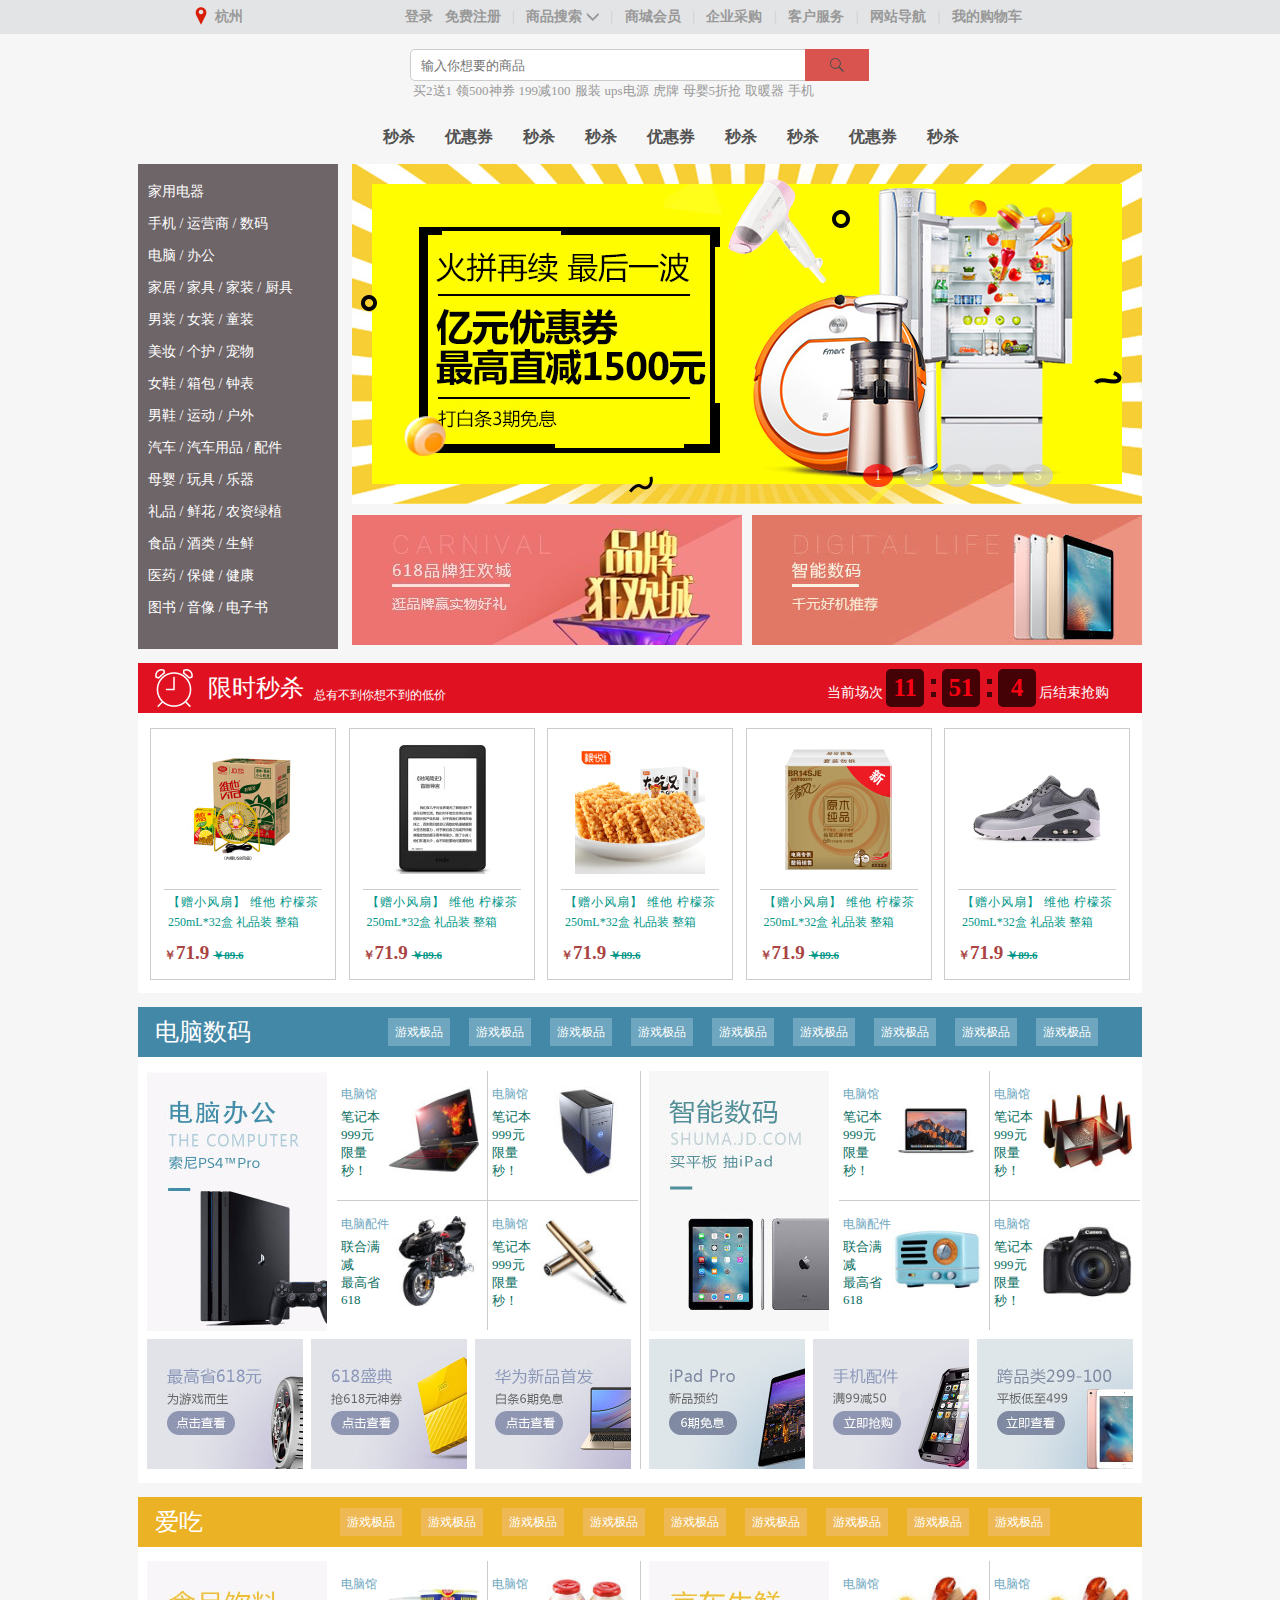
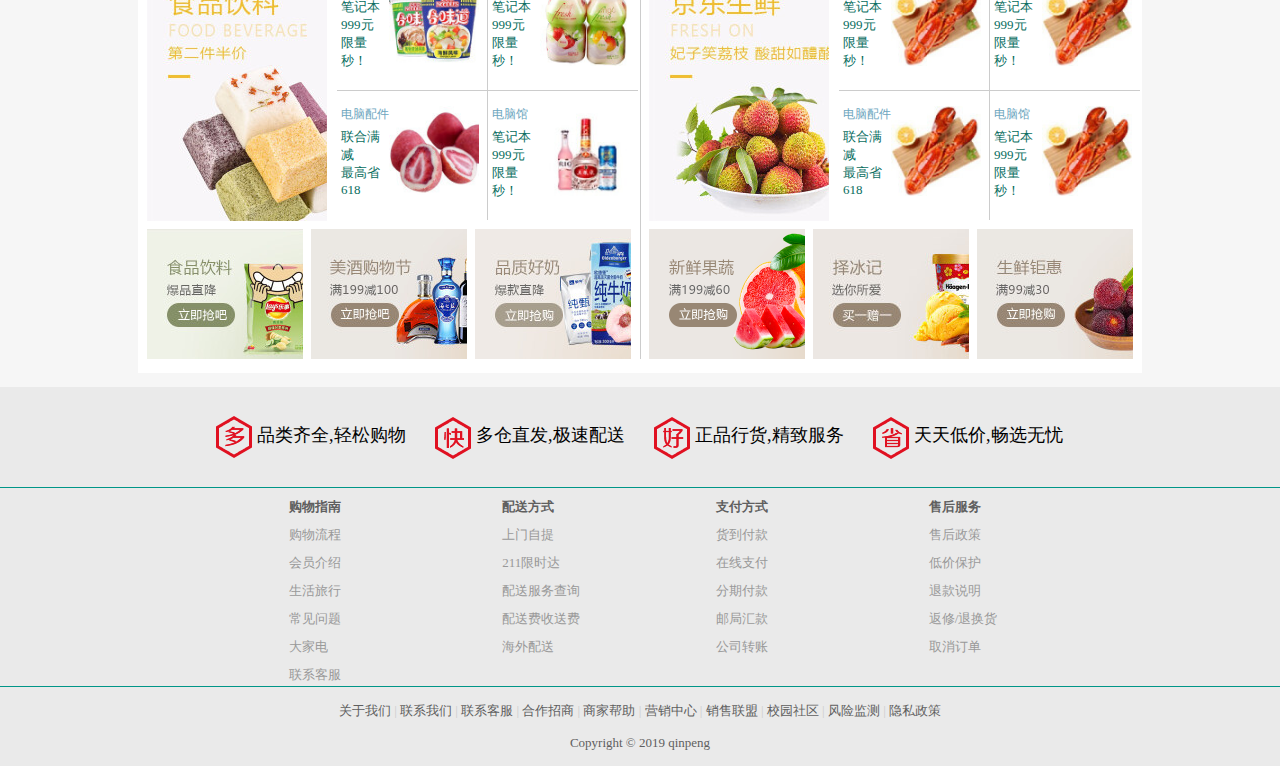
<file: index.html>
<!DOCTYPE html>
<html lang="en">
<head>
    <meta charset="UTF-8">
    <meta name="viewport" content="width=device-width, initial-scale=1.0">
    <meta http-equiv="X-UA-Compatible" content="ie=edge">
    <title>西湖购物百货</title>
    <link rel="icon" href="favicon.ico">
    <link rel="stylesheet" href="CSS/index.css">
    <link rel="stylesheet" href="CSS/header_nav_footer.css">
    <!-- <script src="js/loginChecked.js"></script>  -->
</head>
<body>
    <div class="top">
        <div class="top_nav">
            <img class="location" src="images/icon_location.png" alt="">
            <a class="place" href="">杭州</a>
            <div class="top_nav_right">
                <span> <a href="login.html"></a> </span>
                <a class="login" href="login.html" id="admin">登录</a>
                <a href="register.html">免费注册</a>
                <span>|</span>
                <a href="searchResult.html">商品搜索
                    <img src="images/sanjiao_03.png" alt="">
                </a>
                <span>|</span>
                <a href="">商城会员</a>
                <span>|</span>
                <a href="">企业采购</a>
                <span>|</span>
                <a href="customerService.html">客户服务</a>
                <span>|</span>
                <a href="">网站导航</a>
                <span>|</span>
                <a href="shoppingCart.html">我的购物车</a>
            </div>   
        </div> 
    </div>
    <div class="header">
        <div class="search">
            <form action="">
                <input type="text" name="search" placeholder="输入你想要的商品"><input type="submit" value="">
            </form>
            <p>
                <a href="">买2送1</a>
                <a href="">领500神券</a>
                <a href="">199减100</a>
                <a href="">服装</a>
                <a href="">ups电源</a>
                <a href="">虎牌</a>
                <a href="">母婴5折抢</a>
                <a href="">取暖器</a>
                <a href="">手机</a>
            </p>
        </div> 
    </div>
    <div class="nav">
        <ul class="header_nav">
            <li><a href="">秒杀</a></li>
            <li><a href="">优惠券</a></li>
            <li><a href="">秒杀</a></li>
            <li><a href="">秒杀</a></li>
            <li><a href="">优惠券</a></li>
            <li><a href="">秒杀</a></li>
            <li><a href="">秒杀</a></li>
            <li><a href="">优惠券</a></li>
            <li><a href="">秒杀</a></li>
        </ul>
    </div>
    <div class="body">
        <div class="body_one">
            <ul>
                <li>
                    <a href="">家用电器</a>
                </li>
                <li>
                    <a href="">手机</a>
                    /
                    <a href="">运营商</a>
                    /
                    <a href="">数码</a>
                </li>
                <li>
                    <a href="">电脑</a>
                    /
                    <a href="">办公</a>
                </li>
                <li>
                    <a href="">家居</a>
                    /
                    <a href="">家具</a>
                    /
                    <a href="">家装</a>
                    /
                    <a href="">厨具</a>
                </li>
                <li>
                    <a href="">男装</a>
                    /
                    <a href="">女装</a>
                    /
                    <a href="">童装</a>
                </li>
                <li>
                    <a href="">美妆</a>
                    /
                    <a href="">个护</a>
                    /
                    <a href="">宠物</a>
                </li>
                <li>
                    <a href="">女鞋</a>
                    /
                    <a href="">箱包</a>
                    /
                    <a href="">钟表</a>
                </li>
                <li>
                    <a href="">男鞋</a>
                    /
                    <a href="">运动</a>
                    /
                    <a href="">户外</a>
                </li>
                <li>
                    <a href="">汽车</a>
                    /
                    <a href="">汽车用品</a>
                    /
                    <a href="">配件</a>
                </li>
                <li>
                    <a href="">母婴</a>
                    /
                    <a href="">玩具</a>
                    /
                    <a href="">乐器</a>
                </li>
                <li>
                    <a href="">礼品</a>
                    /
                    <a href="">鲜花</a>
                    /
                    <a href="">农资绿植</a>
                </li>
                <li>
                    <a href="">食品</a>
                    /
                    <a href="">酒类</a>
                    /
                    <a href="">生鲜</a>
                </li>
                <li>
                    <a href="">医药</a>
                    /
                    <a href="">保健</a>
                    /
                    <a href="">健康</a>
                </li>
                <li>
                    <a href="">图书</a>
                    /
                    <a href="">音像</a>
                    /
                    <a href="">电子书</a>
                </li>
              
            </ul>
            <!-- 首页轮播图 -->
            <div class="main_picture">
                <a href=""> <img src="images/0.jpg" alt="" id="pic"></a>
                <!-- 序号 -->
                <ul class="banner_pic">
                    <li class="active item">1</li>
                    <li class="item">2</li>
                    <li class="item">3</li>
                    <li class="item">4</li>
                    <li class="item">5</li>
                </ul>
                <a href=""><img src="images/nav_showimg1.jpg" alt=""></a>
                <a href=""><img src="images/nav_showimg2.jpg" alt=""></a>
            </div>
        </div>
        <div class="body_two">
            <img src="images/clock.png" alt="">
            <h2>限时秒杀</h2>
            <span>总有不到你想不到的低价</span>
            <span>当前场次</span>
            <b id="_hour"></b>
            <div class="dian">
                <!-- div做时间中间的方形冒号 -->
                <div></div>
                <div></div>
            </div>
            <b id="_minute"></b>
            <div class="dian">
                <div></div>
                <div></div>
            </div>
            <b id="_second"></b>
            <span>后结束抢购</span>
        </div>
        <div class="body_three">
            <dl>
                <dt>
                    <a href=""><img src="images/seckill-item1.jpg" alt=""></a> 
                </dt>
                <dd class="shuoming_3">【赠小风扇】 维他 柠檬茶250mL*32盒 礼品装 整箱</dd>
                <dd class="price_3">
                    <span class="cny_3">￥</span><span>71.9</span>
                    <del>￥89.6</del>
                </dd>
            </dl>
            <dl>
                <dt>
                    <a href=""><img src="images/seckill-item2.jpg" alt=""></a> 
                </dt>
                <dd class="shuoming_3">【赠小风扇】 维他 柠檬茶250mL*32盒 礼品装 整箱</dd>
                <dd class="price_3">
                    <span class="cny_3">￥</span><span>71.9</span>
                    <del>￥89.6</del>
                </dd>
            </dl>
            <dl>
                <dt>
                    <a href=""><img src="images/seckill-item3.jpg" alt=""></a> 
                </dt>
                <dd class="shuoming_3">【赠小风扇】 维他 柠檬茶250mL*32盒 礼品装 整箱</dd>
                <dd class="price_3">
                    <span class="cny_3">￥</span><span>71.9</span>
                    <del>￥89.6</del>
                </dd>
            </dl>
            <dl>
                <dt>
                    <a href=""> <img src="images/seckill-item4.jpg" alt=""></a>
                </dt>
                <dd class="shuoming_3">【赠小风扇】 维他 柠檬茶250mL*32盒 礼品装 整箱</dd>
                <dd class="price_3">
                    <span class="cny_3">￥</span><span>71.9</span>
                    <del>￥89.6</del>
                </dd>
            </dl>
            <dl>
                <dt>
                    <a href=""><img src="images/seckill-item5.jpg" alt=""></a> 
                </dt>
                <dd class="shuoming_3">【赠小风扇】 维他 柠檬茶250mL*32盒 礼品装 整箱</dd>
                <dd class="price_3">
                    <span class="cny_3">￥</span><span>71.9</span>
                    <del>￥89.6</del>
                </dd>
            </dl>
        </div>
        <div class="body_four">
            <h2>电脑数码</h2>
            <a class="body_four_a" href="">游戏极品</a>
            <a href="">游戏极品</a>
            <a href="">游戏极品</a>
            <a href="">游戏极品</a>
            <a href="">游戏极品</a>
            <a href="">游戏极品</a>
            <a href="">游戏极品</a>
            <a href="">游戏极品</a>
            <a href="">游戏极品</a>
        </div>
        <div class="body_five">
            <div class="body_five_content body_five_left">
                <div  class="body_five_p1">
                    <a href=""><img src="images/item-computer-1.jpg" alt=""></a>
                </div>
                <div class="four_pic">
                    <dl>
                        <dt>
                            <a href=""><img src="images/item-computer-2.jpg" alt=""></a> 
                        </dt>
                        <dd>
                            <p>电脑馆</p>
                            <p>笔记本999元限量秒！</p>
                        </dd>
                    </dl>
                    <dl>
                        <dt>
                            <a href=""><img src="images/item-computer-1-3.jpg" alt=""></a>
                        </dt>
                        <dd>
                            <p>电脑馆</p>
                            <p>笔记本999元限量秒！</p>
                        </dd>
                    </dl>
                    <dl>
                        <dt>
                            <a href=""><img src="images/item-computer-1-4.jpg" alt=""></a> 
                        </dt>
                        <dd>
                            <p>电脑配件</p>
                            <p>联合满减</p>
                            <p>最高省618</p>
                        </dd>
                    </dl>
                    <dl>
                        <dt>
                            <a href=""><img src="images/item-computer-1-5.jpg" alt=""></a>
                        </dt>
                        <dd>
                            <p>电脑馆</p>
                            <p>笔记本999元限量秒！</p>
                        </dd>
                    </dl>
                </div>
                <div class="body_five_p2">
                    <a href=""><img src="images/item-computer-1-6.jpg" alt=""></a>
                </div>
                <div class="body_five_p3">
                    <a href=""><img src="images/item-computer-1-7.jpg" alt=""></a>
                </div>
                <div class="body_five_p4">
                    <a href=""><img src="images/item-computer-1-8.jpg" alt=""></a>
                </div>
            </div>
            <div class="body_five_content body_five_right">
                <div  class="body_five_p1">
                    <a href=""><img src="images/item-computer-2-1.jpg" alt=""></a>
                </div>
                <div class="four_pic">
                    <dl>
                        <dt>
                            <a href=""><img src="images/item-computer-2-2.jpg" alt=""></a> 
                        </dt>
                        <dd>
                            <p>电脑馆</p>
                            <p>笔记本999元限量秒！</p>
                        </dd>
                    </dl>
                    <dl>
                        <dt>
                            <a href=""> <img src="images/item-computer-2-3.jpg" alt=""></a>
                        </dt>
                        <dd>
                            <p>电脑馆</p>
                            <p>笔记本999元限量秒！</p>
                        </dd>
                    </dl>
                    <dl>
                        <dt>
                            <a href=""><img src="images/item-computer-2-4.jpg" alt=""></a> 
                        </dt>
                        <dd>
                            <p>电脑配件</p>
                            <p>联合满减</p>
                            <p>最高省618</p>
                        </dd>
                    </dl>
                    <dl>
                        <dt>
                            <a href=""><img src="images/item-computer-2-5.jpg" alt=""></a>
                        </dt>
                        <dd>
                            <p>电脑馆</p>
                            <p>笔记本999元限量秒！</p>
                        </dd>
                    </dl>
                </div>
                <div class="body_five_p2">
                    <a href=""><img src="images/item-computer-2-6.jpg" alt=""></a>
                </div>
                <div class="body_five_p3">
                    <a href=""><img src="images/item-computer-2-7.jpg" alt=""></a>
                </div>
                <div class="body_five_p4">
                    <a href=""> <img src="images/item-computer-2-8.jpg" alt=""></a>
                </div>
            </div>
        </div>
        <div class="body_sex body_four">
            <h2>爱吃</h2>
            <a class="body_four_a" href="">游戏极品</a>
            <a href="">游戏极品</a>
            <a href="">游戏极品</a>
            <a href="">游戏极品</a>
            <a href="">游戏极品</a>
            <a href="">游戏极品</a>
            <a href="">游戏极品</a>
            <a href="">游戏极品</a>
            <a href="">游戏极品</a>
        </div>
        <div class="body_seven body_five">
            <div class="body_five_content body_five_left">
                <div  class="body_five_p1">
                    <a href=""><img src="images/item-eat-1-1.jpg" alt=""></a>
                </div>
                <div class="four_pic">
                    <dl>
                        <dt>
                            <a href=""><img src="images/item-eat-1-2.jpg" alt=""></a> 
                        </dt>
                        <dd>
                            <p>电脑馆</p>
                            <p>笔记本999元限量秒！</p>
                        </dd>
                    </dl>
                    <dl>
                        <dt>
                            <a href=""><img src="images/item-eat-1-3.jpg" alt=""></a>
                        </dt>
                        <dd>
                            <p>电脑馆</p>
                            <p>笔记本999元限量秒！</p>
                        </dd>
                    </dl>
                    <dl>
                        <dt>
                            <a href=""><img src="images/item-eat-1-4.jpg" alt=""></a> 
                        </dt>
                        <dd>
                            <p>电脑配件</p>
                            <p>联合满减</p>
                            <p>最高省618</p>
                        </dd>
                    </dl>
                    <dl>
                        <dt>
                            <a href=""><img src="images/item-eat-1-5.jpg" alt=""></a>
                        </dt>
                        <dd>
                            <p>电脑馆</p>
                            <p>笔记本999元限量秒！</p>
                        </dd>
                    </dl>
                </div>
                <div class="body_five_p2">
                    <a href=""><img src="images/item-eat-1-6.jpg" alt=""></a>
                </div>
                <div class="body_five_p3">
                    <a href=""><img src="images/item-eat-1-7.jpg" alt=""></a>
                </div>
                <div class="body_five_p4">
                    <a href=""><img src="images/item-eat-1-8.jpg" alt=""></a>
                </div>
            </div>
            <div class="body_five_content body_five_right">
                <div  class="body_five_p1">
                    <a href=""><img src="images/item-eat-2-1.jpg" alt=""></a>
                </div>
                <div class="four_pic">
                    <dl>
                        <dt>
                            <a href=""><img src="images/item-eat-2-2.jpg" alt=""></a> 
                        </dt>
                        <dd>
                            <p>电脑馆</p>
                            <p>笔记本999元限量秒！</p>
                        </dd>
                    </dl>
                    <dl>
                        <dt>
                            <a href=""> <img src="images/item-eat-2-2.jpg" alt=""></a>
                        </dt>
                        <dd>
                            <p>电脑馆</p>
                            <p>笔记本999元限量秒！</p>
                        </dd>
                    </dl>
                    <dl>
                        <dt>
                            <a href=""><img src="images/item-eat-2-2.jpg" alt=""></a> 
                        </dt>
                        <dd>
                            <p>电脑配件</p>
                            <p>联合满减</p>
                            <p>最高省618</p>
                        </dd>
                    </dl>
                    <dl>
                        <dt>
                            <a href=""><img src="images/item-eat-2-2.jpg" alt=""></a>
                        </dt>
                        <dd>
                            <p>电脑馆</p>
                            <p>笔记本999元限量秒！</p>
                        </dd>
                    </dl>
                </div>
                <div class="body_five_p2">
                    <a href=""><img src="images/item-eat-2-6.jpg" alt=""></a>
                </div>
                <div class="body_five_p3">
                    <a href=""><img src="images/item-eat-2-7.jpg" alt=""></a>
                </div>
                <div class="body_five_p4">
                    <a href=""> <img src="images/item-eat-2-8.jpg" alt=""></a>
                </div>
            </div>
        </div>
    </div>
    <div class="footer">
        <div class="footer_one">
            <dl>
                <dt></dt>
                <dd>品类齐全,轻松购物</dd>
            </dl>
            <dl>
                <dt></dt>
                <dd>多仓直发,极速配送</dd>
            </dl>
            <dl>
                <dt></dt>
                <dd>正品行货,精致服务</dd>
            </dl>
            <dl>
                <dt></dt>
                <dd>天天低价,畅选无忧</dd>
            </dl>
        </div>
        <div class="footer_two">
            <div class="footer_two_dk">
                <ul>
                    <li>购物指南</li>
                    <li><a href="">购物流程</a></li>
                    <li><a href="">会员介绍</a></li>
                    <li><a href="">生活旅行</a></li>
                    <li><a href="">常见问题</a></li>
                    <li><a href="">大家电</a></li>
                    <li><a href="">联系客服</a></li>
                </ul>
                <ul>
                    <li>配送方式</li>
                    <li><a href="">上门自提</a></li>
                    <li><a href="">211限时达</a></li>
                    <li><a href="">配送服务查询</a></li>
                    <li><a href="">配送费收送费</a></li>
                    <li><a href="">海外配送</a></li>
                    <li><a href=""></a></li>
                </ul>
                <ul>
                    <li>支付方式</li>
                    <li><a href="">货到付款</a></li>
                    <li><a href="">在线支付</a></li>
                    <li><a href="">分期付款</a></li>
                    <li><a href="">邮局汇款</a></li>
                    <li><a href="">公司转账</a></li>
                    <li><a href=""></a></li>
                </ul>
                <ul>
                    <li>售后服务</li>
                    <li><a href="">售后政策</a></li>
                    <li><a href="">低价保护</a></li>
                    <li><a href="">退款说明</a></li>
                    <li><a href="">返修/退换货</a></li>
                    <li><a href="">取消订单</a></li>
                    <li><a href=""></a></li>
                </ul>
            </div>  
        </div>
        <p class="footer_three">
            <a href="">关于我们</a>
            |
            <a href="">联系我们</a>
            |
            <a href="">联系客服</a>
            |
            <a href="">合作招商</a>
            |
            <a href="">商家帮助</a>
            |
            <a href="">营销中心</a>
            |
            <a href="">销售联盟</a>
            |
            <a href="">校园社区</a>
            |
            <a href="">风险监测</a>
            |
            <a href="">隐私政策</a>
        </p>
        <p class="footer_four">Copyright &copy; 2019 qinpeng</p>
    </div>
    <script src="js/countDown.js"></script>
    <!-- 轮播图js -->
    <!-- <script src="js/banner.js"></script> -->
    <script src="./js/oop-banner.js"></script>
</body>
</html>
</file>
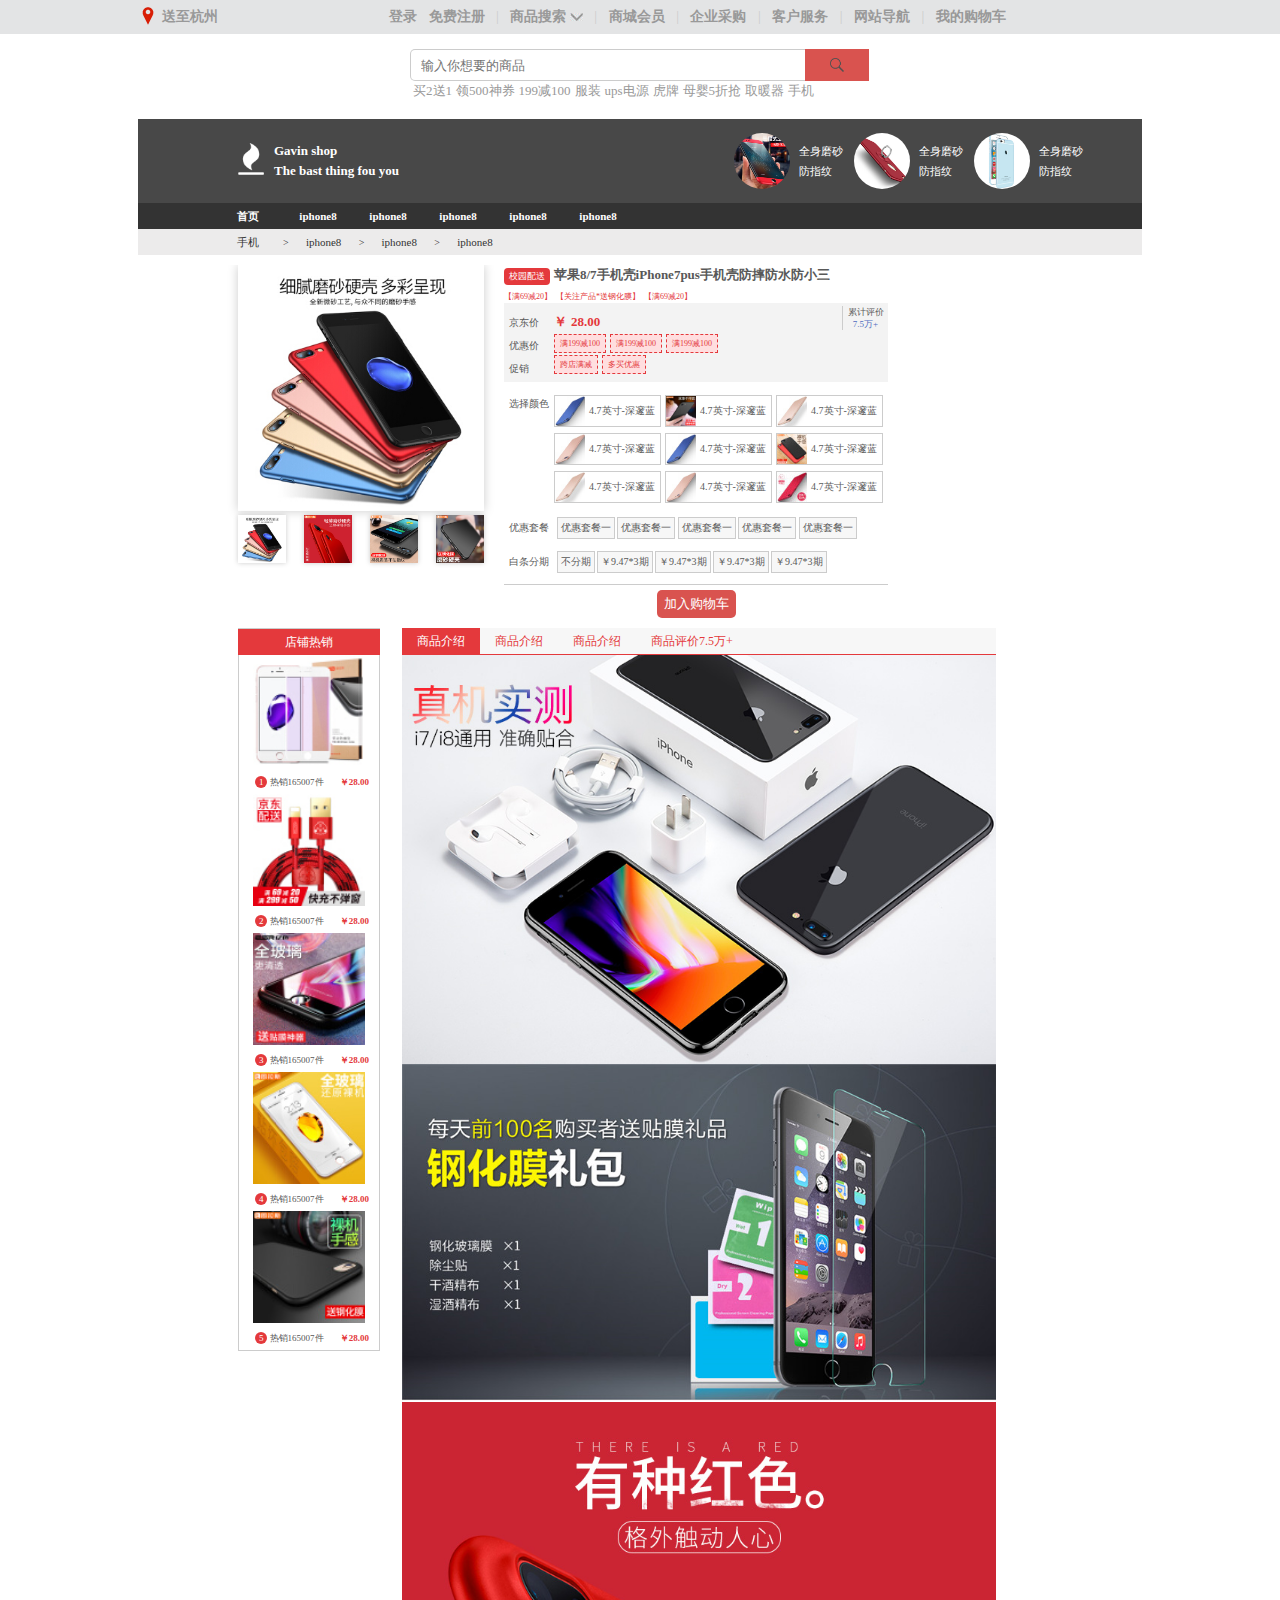
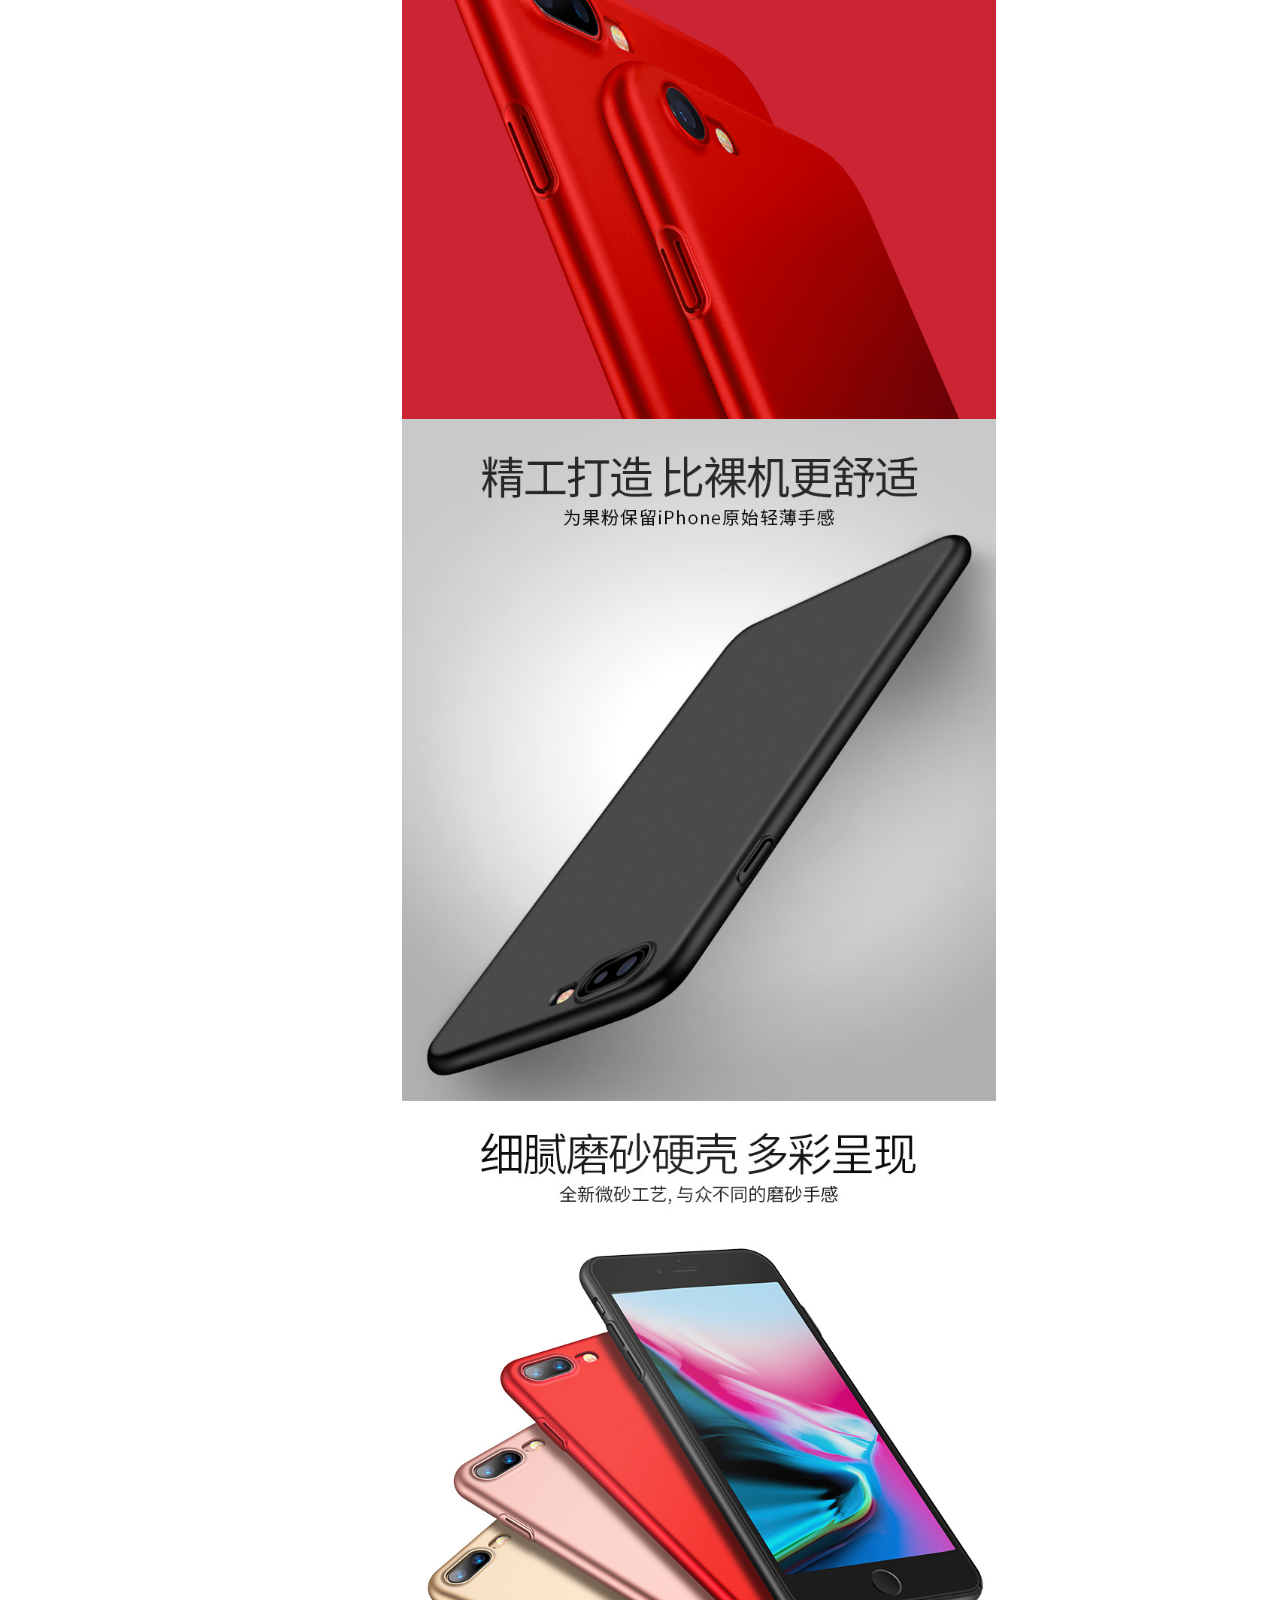
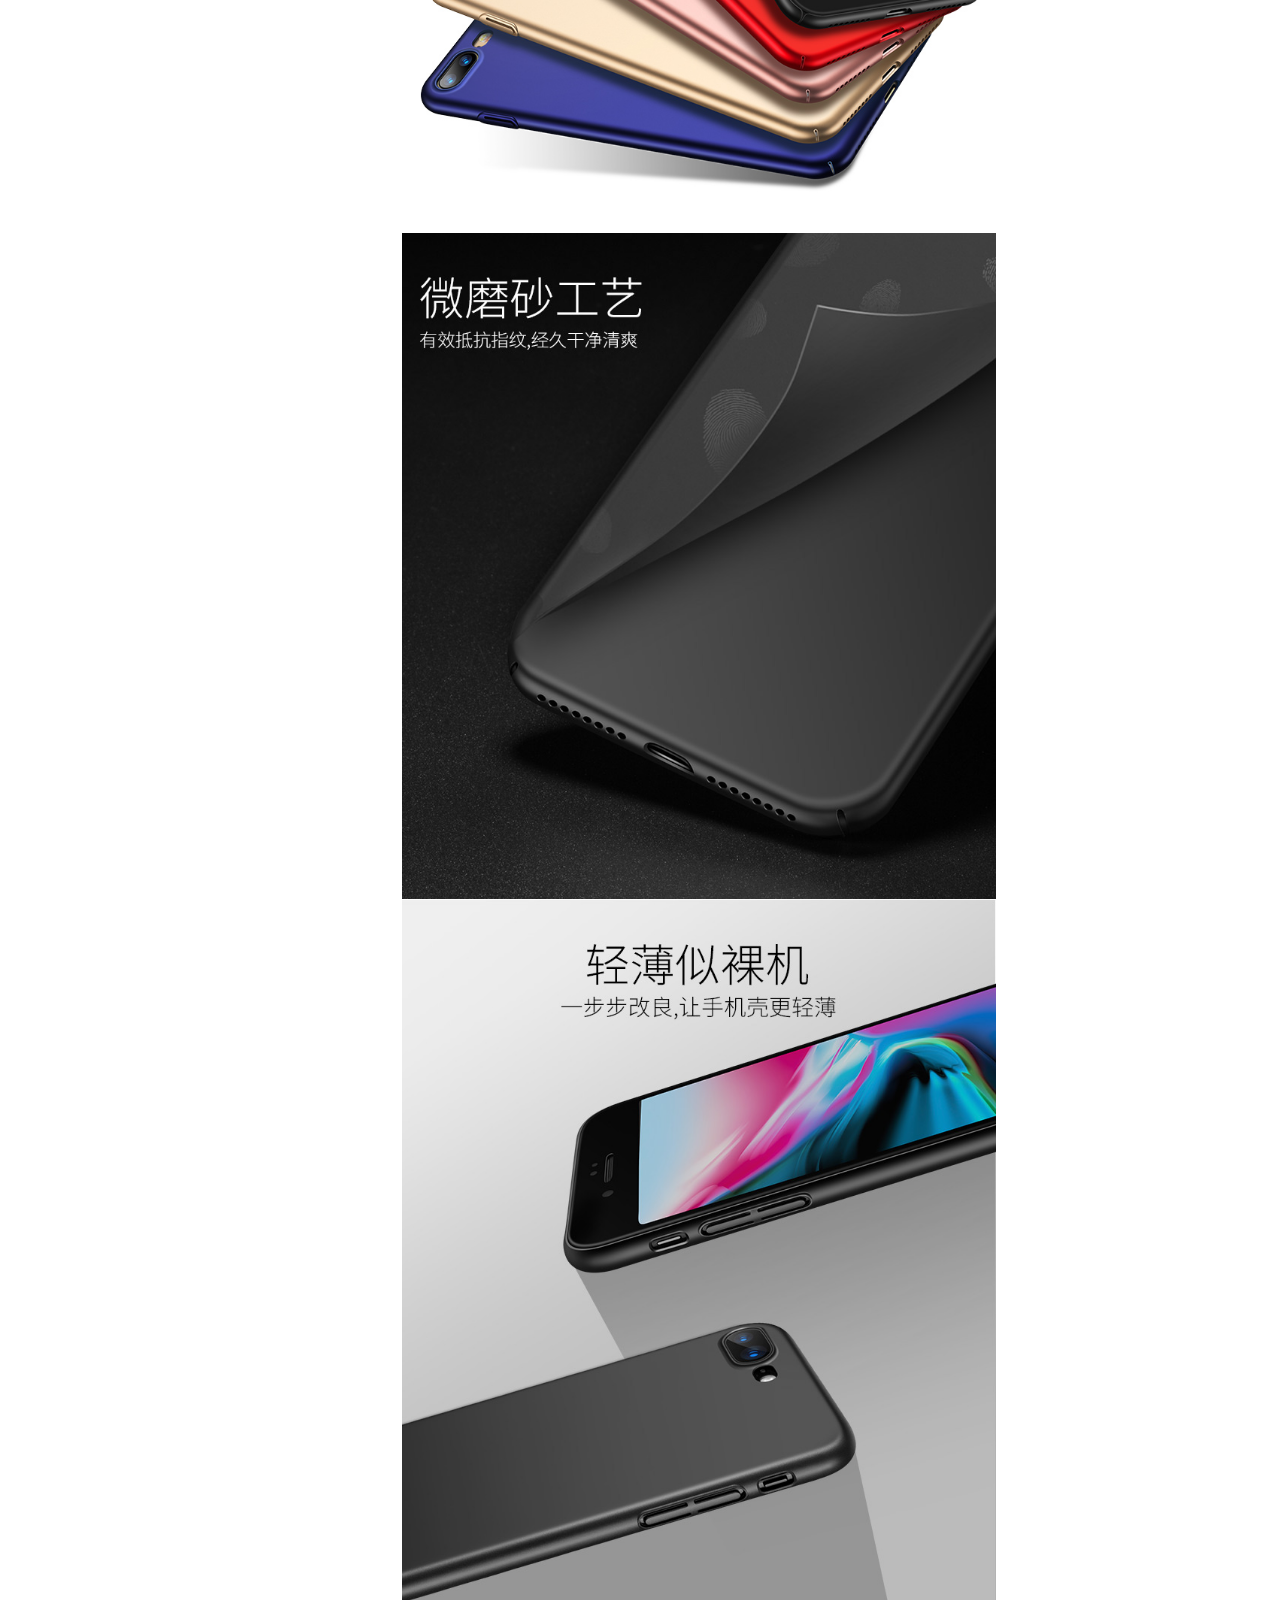
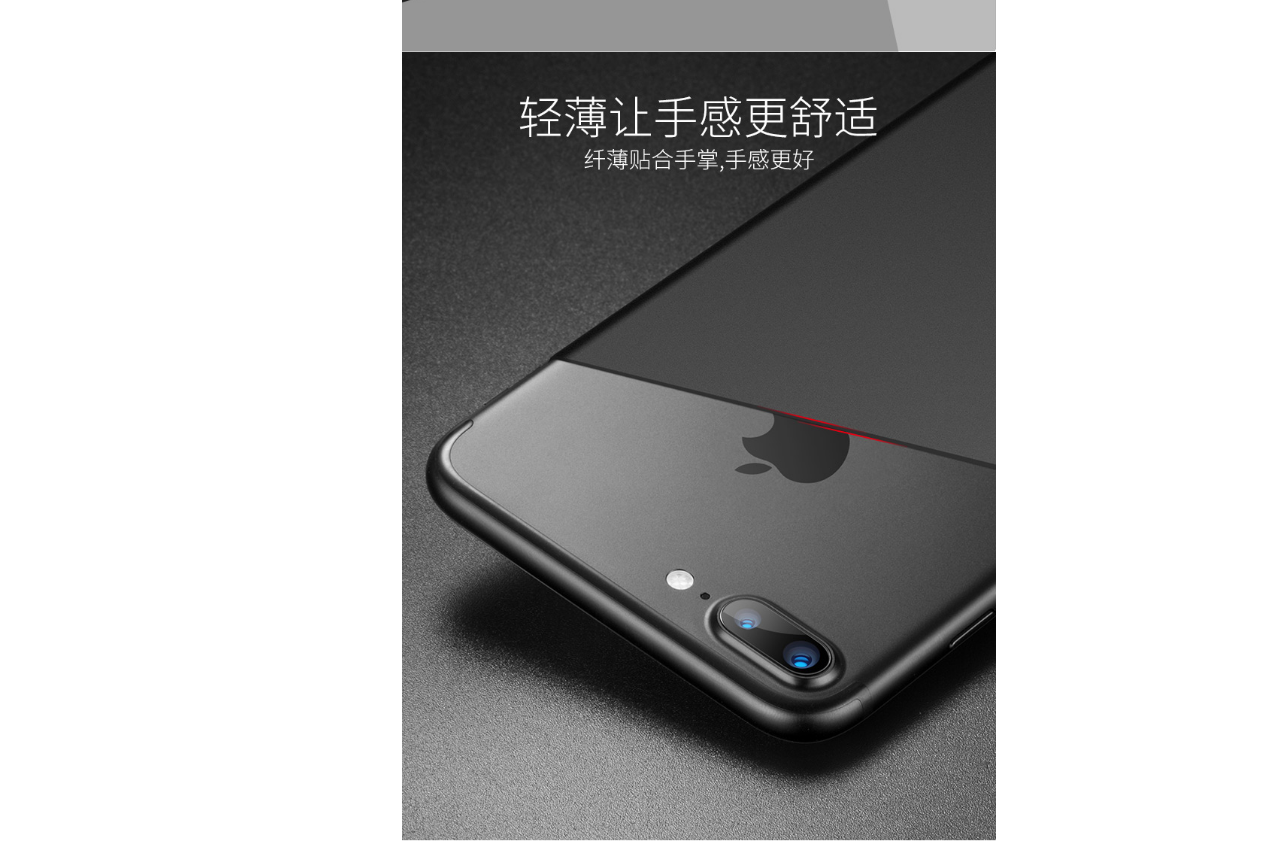
<file: commodityDetails.html>
<!DOCTYPE html>
<html lang="en">
<head>
    <meta charset="UTF-8">
    <meta name="viewport" content="width=device-width, initial-scale=1.0">
    <meta http-equiv="X-UA-Compatible" content="ie=edge">
    <title>商品详情</title>
    <link rel="icon" href="favicon.ico">
    <link rel="stylesheet" href="CSS/header_nav_footer.css">
    <link rel="stylesheet" href="CSS/commodityDetails.css">
    <script src="js/banner.js"></script>
    <script src="js/checkAccount.js"></script>
    <script src="js/loginChecked.js"></script> 
</head>
<body>
    <div class="top">
        <div class="top_nav">
            <img class="location" src="images/icon_location.png" alt="">
            <a class="place" href="">送至杭州</a>
            <div class="top_nav_right">
                <span></span>
                <a class="login" href="login.html" id="admin">登录</a>
                <a href="register.html">免费注册</a>
                <span>|</span>
                <a href="searchResult.html">商品搜索
                    <img src="images/sanjiao_03.png" alt="">
                </a>
                <span>|</span>
                <a href="">商城会员</a>
                <span>|</span>
                <a href="">企业采购</a>
                <span>|</span>
                <a href="customerService.html">客户服务</a>
                <span>|</span>
                <a href="">网站导航</a>
                <span>|</span>
                <a href="shoppingCart.html">我的购物车</a>
            </div>   
        </div> 
    </div>
    <div class="header">
        <div class="search">
            <form action="">
                <input type="text" name="search" placeholder="输入你想要的商品"><input type="submit" value="">
            </form>
            <p>
                <a href="">买2送1</a>
                <a href="">领500神券</a>
                <a href="">199减100</a>
                <a href="">服装</a>
                <a href="">ups电源</a>
                <a href="">虎牌</a>
                <a href="">母婴5折抢</a>
                <a href="">取暖器</a>
                <a href="">手机</a>
            </p>
        </div> 
    </div>
    <div class="nav">
        <div class="nav_top">
            <dl>
                <dt><img src="images/detail_1.png" alt=""></dt>
                <dd>
                    <p>Gavin shop</p>
                    <p>The bast thing fou you</p>
                </dd>
            </dl>
            <dl>
                <dt><img src="images/item-show-1.jpg" alt=""></dt>
                <dd>
                    <p>全身磨砂</p>
                    <p>防指纹</p>
                </dd>
            </dl>
            <dl>
                <dt><img src="images/item-show-2.jpg" alt=""></dt>
                <dd>
                    <p>全身磨砂</p>
                    <p>防指纹</p>
                </dd>
            </dl>
            <dl>
                <dt><img src="images/item-show-3.jpg" alt=""></dt>
                <dd>
                    <p>全身磨砂</p>
                    <p>防指纹</p>
                </dd>
            </dl>
        </div>
        <div class="nav_one">
            <ul>
                <li><a href="">首页</a></li>
                <li><a href="">iphone8</a></li>
                <li><a href="">iphone8</a></li>
                <li><a href="">iphone8</a></li>
                <li><a href="">iphone8</a></li>
                <li><a href="">iphone8</a></li>
            </ul>
        </div>
        <div class="nav_one nav_two">
            <ul>
                <li><a href="">手机</a><span>></span></li>
                <li><a href="">iphone8</a><span>></span></li>
                <li><a href="">iphone8</a><span>></span></li>
                <li><a href="">iphone8</a></li>
            </ul>
        </div>
    </div>
    <div class="body">
        <div class="body_one">
            <div class="body_one_left">
                <img src="images/item-detail-1.jpg" alt="">
                <img src="images/item-detail-1.jpg" alt="">
                <img src="images/item-detail-2.jpg" alt="">
                <img src="images/item-detail-3.jpg" alt="">
                <img src="images/item-detail-4.jpg" alt="">
            </div>
            <div class="body_one_right">
                <p>
                    <span>校园配送</span>
                    <a href="">苹果8/7手机壳iPhone7pus手机壳防摔防水防小三</a>
                </p>
                <p>
                   <span>【满69减20】</span>
                   <span>【关注产品*送钢化膜】</span>
                   <span>【满69减20】</span> 
                </p>
                <div class="body_o_r_price">
                    <div class="body_o_r_price1">
                        <p>京东价</p>
                        <p>优惠价</p>
                        <p>促销</p>
                    </div>
                    <div class="body_o_r_price2">
                        <p class="price">
                            <span>￥</span>
                            <span>28.00</span>
                        </p>
                        <p class="discount">
                            <span>满199减100</span>
                            <span>满199减100</span>
                            <span>满199减100</span>
                        </p>
                        <p class="discount">
                            <span>跨店满减</span>
                            <span>多买优惠</span>
                        </p>
                    </div>
                    <a class="evaluate" href="">
                        <span>累计评价</span>
                        <span>7.5万+</span>
                    </a>
                </div>
                <div class="body_o_r_color">
                    <div>选择颜色</div>
                    <div class="select_color">
                        <a href="">
                            <img src="images/select/1.jpg" alt="">
                            <span>4.7英寸-深邃蓝</span>
                        </a>
                        <a href="">
                            <img src="images/select/2.jpg" alt="">
                            <span>4.7英寸-深邃蓝</span>
                        </a>
                        <a href="">
                            <img src="images/select/3.jpg" alt="">
                            <span>4.7英寸-深邃蓝</span>
                        </a>
                        <a href="">
                            <img src="images/select/4.jpg" alt="">
                            <span>4.7英寸-深邃蓝</span>
                        </a>
                        <a href="">
                            <img src="images/select/5.jpg" alt="">
                            <span>4.7英寸-深邃蓝</span>
                        </a>
                        <a href="">
                            <img src="images/select/6.jpg" alt="">
                            <span>4.7英寸-深邃蓝</span>
                        </a>
                        <a href="">
                            <img src="images/select/7.jpg" alt="">
                            <span>4.7英寸-深邃蓝</span>
                        </a>
                        <a href="">
                            <img src="images/select/8.jpg" alt="">
                            <span>4.7英寸-深邃蓝</span>
                        </a>
                        <a href="">
                            <img src="images/select/9.jpg" alt="">
                            <span>4.7英寸-深邃蓝</span>
                        </a>
                    </div>
                </div>
                <div class="taozhuang">
                    <span>优惠套餐</span>
                    <a href="">优惠套餐一</a>
                    <a href="">优惠套餐一</a>
                    <a href="">优惠套餐一</a>
                    <a href="">优惠套餐一</a>
                    <a href="">优惠套餐一</a>
                </div>
                 <div class="taozhuang fenqi">
                    <span>白条分期</span>
                    <a href="">不分期</a>
                    <a href="">￥9.47*3期</a>
                    <a href="">￥9.47*3期</a>
                    <a href="">￥9.47*3期</a>
                    <a href="">￥9.47*3期</a>
                </div>
                <div class="addToCart">
                    <button>加入购物车</button>
                </div>
            </div>
        </div>
        <div class="body_two">
            <div class="body_two_left">
                <p>店铺热销</p>
                <img src="images/other_buy/1.jpg" alt="">
                <p>
                    <span>￥28.00</span>
                    <span>1</span>
                    <span>热销165007件</span>
                </p>
                <img src="images/other_buy/2.jpg" alt="">
                <p>
                    <span>￥28.00</span>
                    <span>2</span>
                    <span>热销165007件</span>
                </p>
                <img src="images/other_buy/3.jpg" alt="">
                <p>
                    <span>￥28.00</span>
                    <span>3</span>
                    <span>热销165007件</span>
                </p>
                <img src="images/other_buy/4.jpg" alt="">
                <p>
                    <span>￥28.00</span>
                    <span>4</span>
                    <span>热销165007件</span>
                </p>
                <img src="images/other_buy/5.jpg" alt="">
                <p>
                    <span>￥28.00</span>
                    <span>5</span>
                    <span>热销165007件</span>
                </p>
            </div>
            <div class="body_two_right">
                <ul>
                    <li><a href="">商品介绍</a></li>
                    <li><a href="">商品介绍</a></li>
                    <li><a href="">商品介绍</a></li>
                    <li><a href="">商品评价7.5万+</a></li>
                </ul>
                <img src="images/detail/1.jpg" alt="">
                <img src="images/detail/2.jpg" alt="">
                <img src="images/detail/3.jpg" alt="">
                <img src="images/detail/4.jpg" alt="">
                <img src="images/detail/5.jpg" alt="">
                <img src="images/detail/6.jpg" alt="">
                <img src="images/detail/7.jpg" alt="">
                <img src="images/detail/8.jpg" alt="">
            </div>
        </div>
    </div>
</body>
</html>
</file>
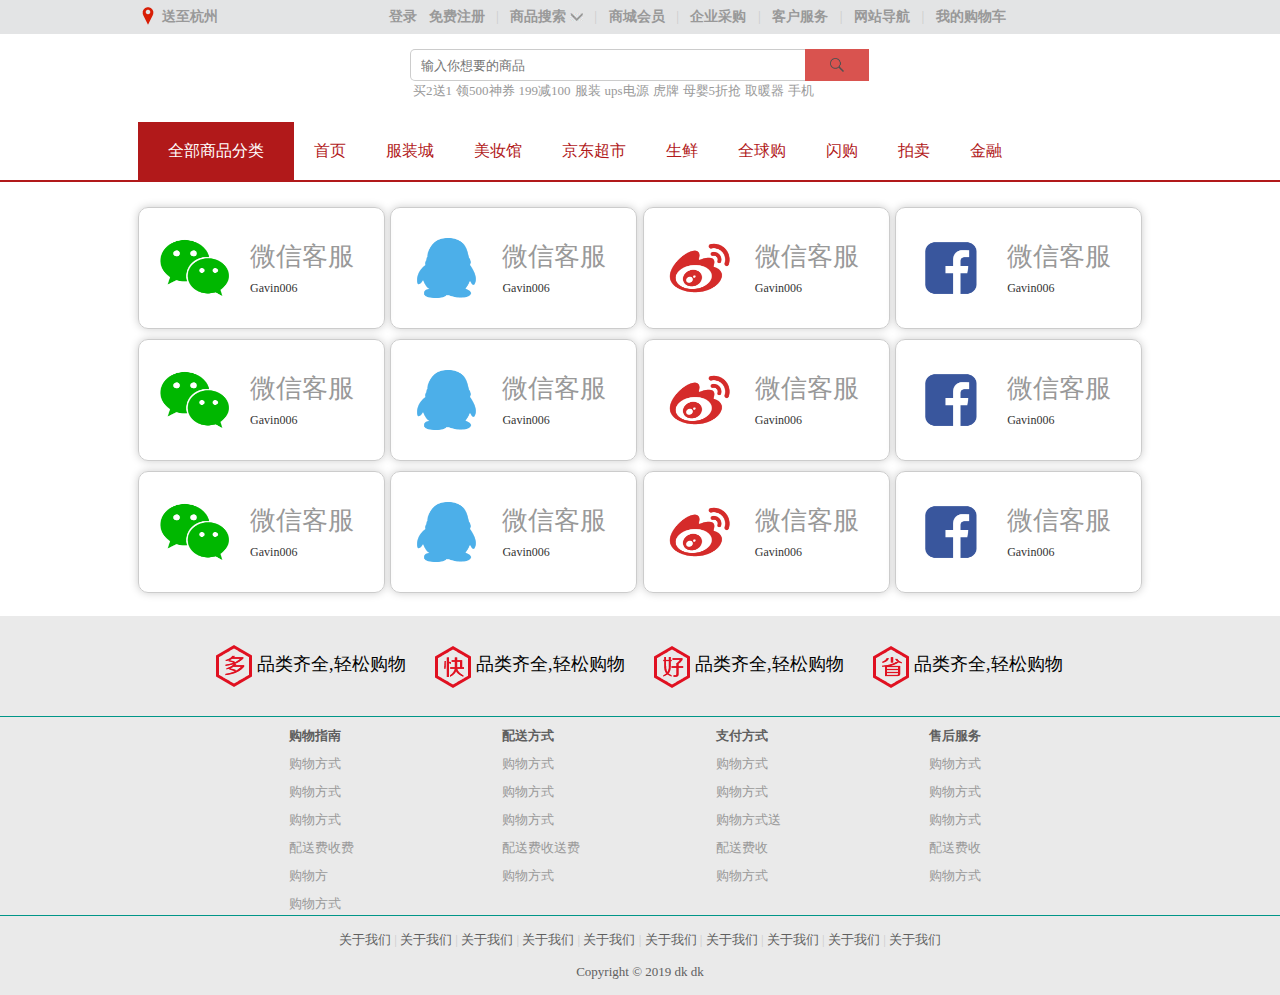
<file: customerService.html>
<!DOCTYPE html>
<html lang="en">
<head>
    <meta charset="UTF-8">
    <meta name="viewport" content="width=device-width, initial-scale=1.0">
    <meta http-equiv="X-UA-Compatible" content="ie=edge">
    <title>客户服务</title>
    <link rel="icon" href="favicon.ico">
    <link rel="stylesheet" href="CSS/header_nav_footer.css">
    <script src="js/banner.js"></script>
    <script src="js/checkAccount.js"></script>
    <script src="js/loginChecked.js"></script> 
    <style>
        .content {
            margin: 20px auto 0;
            width: 1004px;
            text-align: justify;
        }

        .content:after {
            content: "";
            display: inline-block;
            width: 100%;
        }

        .content a {
            display: inline-block;
            margin: 5px 0;
            width: 245px;
            height: 120px;
            border: 1px solid #ccc;
            border-radius: 10px;
            box-shadow: 0 0 8px #ccc;
        }

        .content a:hover {
            transform: scale(1.5);
            background: #ddd;
        }

        .content a img {
            float: left;
            margin: 30px 21px;
            height: 60px
        }

        .content a p:nth-of-type(1) {
            margin-top: 31px;
            font-size: 26px;

        }

        .content a p:nth-of-type(2) {
            margin-top: 7px;
            font-size: 12px;
            color: #343434;
        }

        .footer {
            margin-top: 0;
        }
    </style>
</head>
<body>
    <div class="top">
        <div class="top_nav">
            <img class="location" src="images/icon_location.png" alt="">
            <a class="place" href="">送至杭州</a>
            <div class="top_nav_right">
                <span></span>
                <a class="login" href="login.html" id="admin">登录</a>
                <a href="register.html">免费注册</a>
                <span>|</span>
                <a href="searchResult.html">商品搜索
                    <img src="images/sanjiao_03.png" alt="">
                </a>
                <span>|</span>
                <a href="">商城会员</a>
                <span>|</span>
                <a href="">企业采购</a>
                <span>|</span>
                <a href="customerService.html">客户服务</a>
                <span>|</span>
                <a href="">网站导航</a>
                <span>|</span>
                <a href="shoppingCart.html">我的购物车</a>
            </div>   
        </div> 
    </div>
    <div class="header">
        <div class="search">
            <form action="">
                <input type="text" name="search" placeholder="输入你想要的商品"><input type="submit" value="">
            </form>
            <p>
                <a href="">买2送1</a>
                <a href="">领500神券</a>
                <a href="">199减100</a>
                <a href="">服装</a>
                <a href="">ups电源</a>
                <a href="">虎牌</a>
                <a href="">母婴5折抢</a>
                <a href="">取暖器</a>
                <a href="">手机</a>
            </p>
        </div> 
    </div>
    <div class="__nav">
       <ul>
            <li><a class="nav_first_a" href="">全部商品分类</a></li>
            <li><a href="index.html">首页</a></li>
            <li><a href="">服装城</a></li>
            <li><a href="">美妆馆</a></li>
            <li><a href="">京东超市</a></li>
            <li><a href="">生鲜</a></li>
            <li><a href="">全球购</a></li>
            <li><a href="">闪购</a></li>
            <li><a href="">拍卖</a></li>
            <li><a href="">金融</a></li>
       </ul> 
    </div>
    <div class="content">
        <a href="">
            <img src="images/service/service_03.png" alt="">
            <p>微信客服</p>
            <p>Gavin006</p>
        </a>
        <a href="">
            <img src="images/service/service_05.png" alt="">
            <p>微信客服</p>
            <p>Gavin006</p>
        </a>
        <a href="">
            <img src="images/service/service_07.png" alt="">
            <p>微信客服</p>
            <p>Gavin006</p>
        </a>
        <a href="">
            <img src="images/service/service_09.png" alt="">
            <p>微信客服</p>
            <p>Gavin006</p>
        </a>
        <a href="">
            <img src="images/service/service_03.png" alt="">
            <p>微信客服</p>
            <p>Gavin006</p>
        </a>
        <a href="">
            <img src="images/service/service_05.png" alt="">
            <p>微信客服</p>
            <p>Gavin006</p>
        </a>
        <a href="">
            <img src="images/service/service_07.png" alt="">
            <p>微信客服</p>
            <p>Gavin006</p>
        </a>
        <a href="">
            <img src="images/service/service_09.png" alt="">
            <p>微信客服</p>
            <p>Gavin006</p>
        </a>
        <a href="">
            <img src="images/service/service_03.png" alt="">
            <p>微信客服</p>
            <p>Gavin006</p>
        </a>
        <a href="">
            <img src="images/service/service_05.png" alt="">
            <p>微信客服</p>
            <p>Gavin006</p>
        </a>
        <a href="">
            <img src="images/service/service_07.png" alt="">
            <p>微信客服</p>
            <p>Gavin006</p>
        </a>
        <a href="">
            <img src="images/service/service_09.png" alt="">
            <p>微信客服</p>
            <p>Gavin006</p>
        </a>
    </div>
    <div class="footer">
        <div class="footer_one">
            <dl>
                <dt></dt>
                <dd>品类齐全,轻松购物</dd>
            </dl>
            <dl>
                <dt></dt>
                <dd>品类齐全,轻松购物</dd>
            </dl>
            <dl>
                <dt></dt>
                <dd>品类齐全,轻松购物</dd>
            </dl>
            <dl>
                <dt></dt>
                <dd>品类齐全,轻松购物</dd>
            </dl>
        </div>
        <div class="footer_two">
            <div class="footer_two_dk">
                <ul>
                    <li>购物指南</li>
                    <li><a href="">购物方式</a></li>
                    <li><a href="">购物方式</a></li>
                    <li><a href="">购物方式</a></li>
                    <li><a href="">配送费收费</a></li>
                    <li><a href="">购物方</a></li>
                    <li><a href="">购物方式</a></li>
                </ul>
                <ul>
                    <li>配送方式</li>
                    <li><a href="">购物方式</a></li>
                    <li><a href="">购物方式</a></li>
                    <li><a href="">购物方式</a></li>
                    <li><a href="">配送费收送费</a></li>
                    <li><a href="">购物方式</a></li>
                    <li><a href=""></a></li>
                </ul>
                <ul>
                    <li>支付方式</li>
                    <li><a href="">购物方式</a></li>
                    <li><a href="">购物方式</a></li>
                    <li><a href="">购物方式送</a></li>
                    <li><a href="">配送费收</a></li>
                    <li><a href="">购物方式</a></li>
                    <li><a href=""></a></li>
                </ul>
                <ul>
                    <li>售后服务</li>
                    <li><a href="">购物方式</a></li>
                    <li><a href="">购物方式</a></li>
                    <li><a href="">购物方式</a></li>
                    <li><a href="">配送费收</a></li>
                    <li><a href="">购物方式</a></li>
                    <li><a href=""></a></li>
                </ul>
            </div>  
        </div>
        <p class="footer_three">
            <a href="">关于我们</a>
            |
            <a href="">关于我们</a>
            |
            <a href="">关于我们</a>
            |
            <a href="">关于我们</a>
            |
            <a href="">关于我们</a>
            |
            <a href="">关于我们</a>
            |
            <a href="">关于我们</a>
            |
            <a href="">关于我们</a>
            |
            <a href="">关于我们</a>
            |
            <a href="">关于我们</a>
        </p>
        <p class="footer_four">Copyright &copy; 2019 dk dk</p>
    </div>
</body>
</html>
</file>
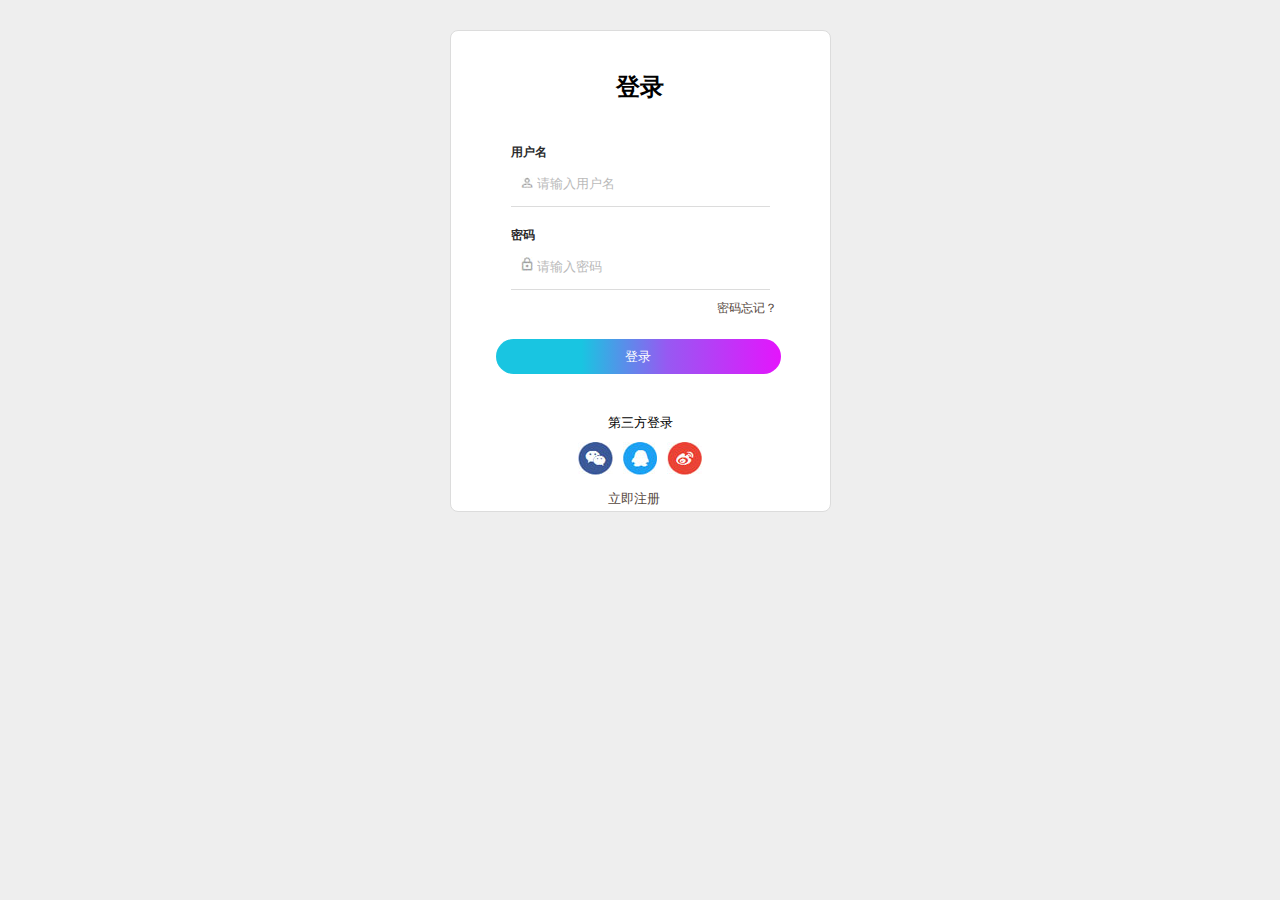
<file: login.html>
<!DOCTYPE html>
<html lang="en">

<head>
    <meta charset="UTF-8">
    <meta name="viewport" content="width=device-width, initial-scale=1.0">
    <meta http-equiv="X-UA-Compatible" content="ie=edge">
    <title>登录</title>
    <link rel="stylesheet" href="CSS/base.css">
    <link rel="stylesheet" href="CSS/login.css">
    <link rel="icon" href="favicon.ico">
</head>

<body>
    <div id="wrapper">
        <p class="login-text">登录</p>
        <div class="form">
            <form action="searchResult.html">
                <p class="login-name">用户名</p>
                <div class="name">
                    <img src="images/login/login-1.jpg" alt="">
                    <input type="text" placeholder="请输入用户名" name="username" id="acc">
                </div>
                <p class="password-name">密码</p>
                <div class="password">
                    <img src="images/login/login-2.jpg" alt="">
                    <input type="password" placeholder="请输入密码" name="userpassword" id="pwd">
                </div>
                <p class="forgot"><a href="#">密码忘记？</a></p>
                <input type="submit" name="login" value="登录" onclick="save(this)">
              
            </form>
            <div class="link">
                <p class="third">第三方登录</p>
                <ul>
                    <li> <a href="#"><img src="images/login/login-wc.jpg" alt=""></a> </li>
                    <li> <a href="#"><img src="images/login/login-qq.jpg" alt=""></a></li>
                    <li> <a href="#"><img src="images/login/login-wb.jpg" alt=""></a></li>
                </ul>
                <p class="registered"><a href="registerd.html">立即注册</a></p>
            </div>
        </div>
    </div>
    <script src="js/banner.js"></script>
    <!-- <script src="js/checkAccount.js"></script> -->
    <script src="js/loginChecked.js"></script>
</body>

</html>
</file>
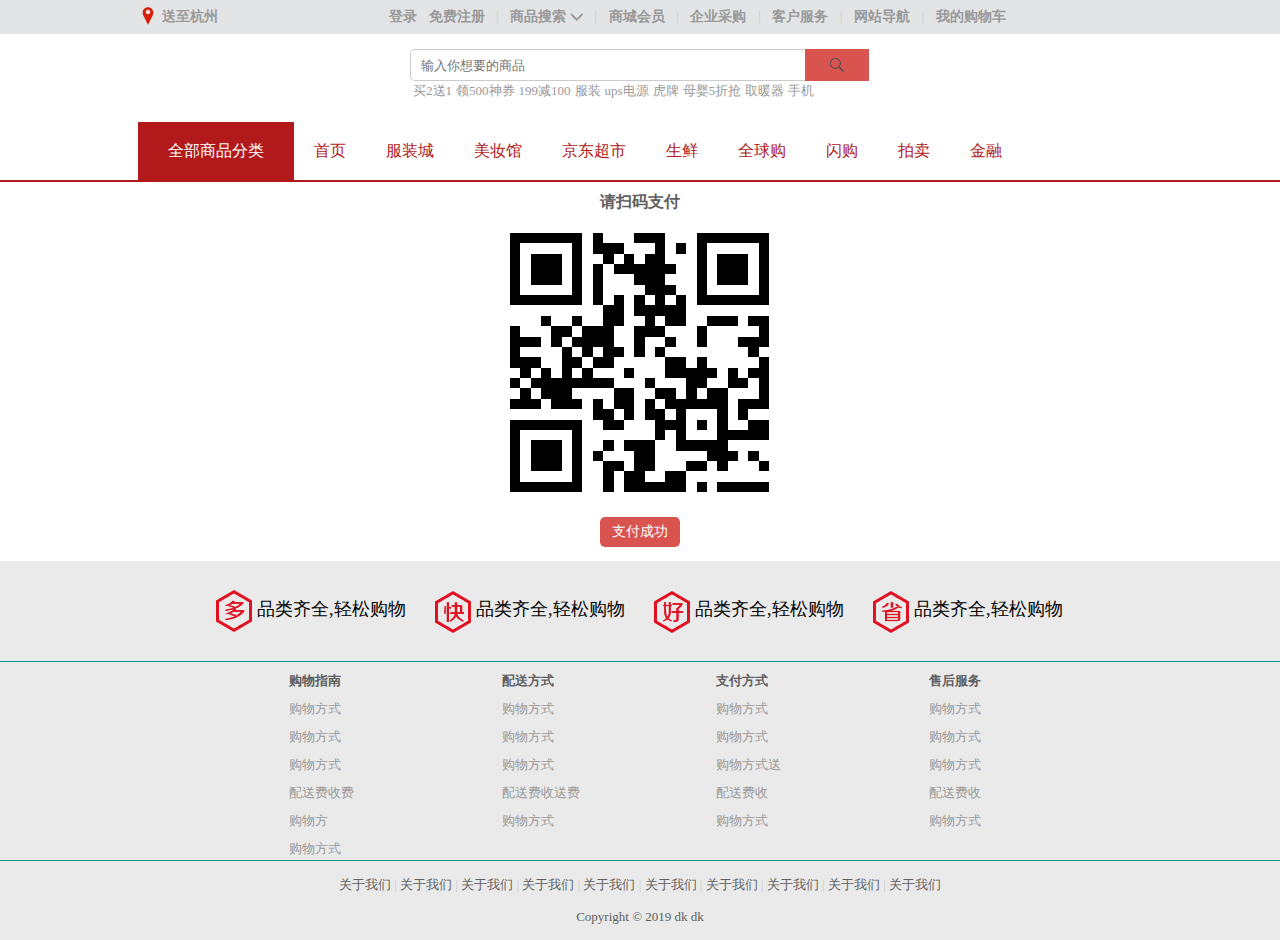
<file: onlinePayments.html>
<!DOCTYPE html>
<html lang="en">
<head>
    <meta charset="UTF-8">
    <meta name="viewport" content="width=device-width, initial-scale=1.0">
    <meta http-equiv="X-UA-Compatible" content="ie=edge">
    <title>在线支付</title>
    <link rel="icon" href="favicon.ico">
    <link rel="stylesheet" href="CSS/header_nav_footer.css">
    <script src="js/banner.js"></script>
    <script src="js/checkAccount.js"></script>
    <script src="js/loginChecked.js"></script> 
    <style>
        .content {
            width: 1004px;
            margin: 0 auto;
        }

        .content form p {
            text-align: center;
            margin: 10px 0;
        }

        .content form p:nth-child(1) {
            font-size: 16px;
            font-weight: 700;
            color: #5F5F5F;
        }

        .content form p:nth-child(3) button {
            outline: 0;
            border: 0;
            border-radius: 5px;
            width: 80px;
            height: 30px;
            font-size: 14px;
            background: #D9534F;
            color: #fff;
        }
    </style>
</head>
<body>
    <div class="top">
        <div class="top_nav">
            <img class="location" src="images/icon_location.png" alt="">
            <a class="place" href="">送至杭州</a>
            <div class="top_nav_right">
                <span></span>
                <a class="login" href="login.html" id="admin">登录</a>
                <a href="register.html">免费注册</a>
                <span>|</span>
                <a href="searchResult.html">商品搜索
                    <img src="images/sanjiao_03.png" alt="">
                </a>
                <span>|</span>
                <a href="">商城会员</a>
                <span>|</span>
                <a href="">企业采购</a>
                <span>|</span>
                <a href="customerService.html">客户服务</a>
                <span>|</span>
                <a href="">网站导航</a>
                <span>|</span>
                <a href="shoppingCart.html">我的购物车</a>
            </div>   
        </div> 
    </div>
    <div class="header">
        <div class="search">
            <form action="">
                <input type="text" name="search" placeholder="输入你想要的商品"><input type="submit" value="">
            </form>
            <p>
                <a href="">买2送1</a>
                <a href="">领500神券</a>
                <a href="">199减100</a>
                <a href="">服装</a>
                <a href="">ups电源</a>
                <a href="">虎牌</a>
                <a href="">母婴5折抢</a>
                <a href="">取暖器</a>
                <a href="">手机</a>
            </p>
        </div> 
    </div>
    <div class="__nav">
       <ul>
            <li><a class="nav_first_a" href="">全部商品分类</a></li>
            <li><a href="index.html">首页</a></li>
            <li><a href="">服装城</a></li>
            <li><a href="">美妆馆</a></li>
            <li><a href="">京东超市</a></li>
            <li><a href="">生鲜</a></li>
            <li><a href="">全球购</a></li>
            <li><a href="">闪购</a></li>
            <li><a href="">拍卖</a></li>
            <li><a href="">金融</a></li>
       </ul> 
    </div>
    <div class="content">
        <form action="">
            <p>请扫码支付</p>
            <p>
                <img src="images/qr.png" alt="">
            </p>
            <p>
                <button>支付成功</button>
            </p>
        </form>
    </div>
    <div class="footer">
        <div class="footer_one">
            <dl>
                <dt></dt>
                <dd>品类齐全,轻松购物</dd>
            </dl>
            <dl>
                <dt></dt>
                <dd>品类齐全,轻松购物</dd>
            </dl>
            <dl>
                <dt></dt>
                <dd>品类齐全,轻松购物</dd>
            </dl>
            <dl>
                <dt></dt>
                <dd>品类齐全,轻松购物</dd>
            </dl>
        </div>
        <div class="footer_two">
            <div class="footer_two_dk">
                <ul>
                    <li>购物指南</li>
                    <li><a href="">购物方式</a></li>
                    <li><a href="">购物方式</a></li>
                    <li><a href="">购物方式</a></li>
                    <li><a href="">配送费收费</a></li>
                    <li><a href="">购物方</a></li>
                    <li><a href="">购物方式</a></li>
                </ul>
                <ul>
                    <li>配送方式</li>
                    <li><a href="">购物方式</a></li>
                    <li><a href="">购物方式</a></li>
                    <li><a href="">购物方式</a></li>
                    <li><a href="">配送费收送费</a></li>
                    <li><a href="">购物方式</a></li>
                    <li><a href=""></a></li>
                </ul>
                <ul>
                    <li>支付方式</li>
                    <li><a href="">购物方式</a></li>
                    <li><a href="">购物方式</a></li>
                    <li><a href="">购物方式送</a></li>
                    <li><a href="">配送费收</a></li>
                    <li><a href="">购物方式</a></li>
                    <li><a href=""></a></li>
                </ul>
                <ul>
                    <li>售后服务</li>
                    <li><a href="">购物方式</a></li>
                    <li><a href="">购物方式</a></li>
                    <li><a href="">购物方式</a></li>
                    <li><a href="">配送费收</a></li>
                    <li><a href="">购物方式</a></li>
                    <li><a href=""></a></li>
                </ul>
            </div>  
        </div>
        <p class="footer_three">
            <a href="">关于我们</a>
            |
            <a href="">关于我们</a>
            |
            <a href="">关于我们</a>
            |
            <a href="">关于我们</a>
            |
            <a href="">关于我们</a>
            |
            <a href="">关于我们</a>
            |
            <a href="">关于我们</a>
            |
            <a href="">关于我们</a>
            |
            <a href="">关于我们</a>
            |
            <a href="">关于我们</a>
        </p>
        <p class="footer_four">Copyright &copy; 2019 dk dk</p>
    </div>
</body>
</html>
</file>
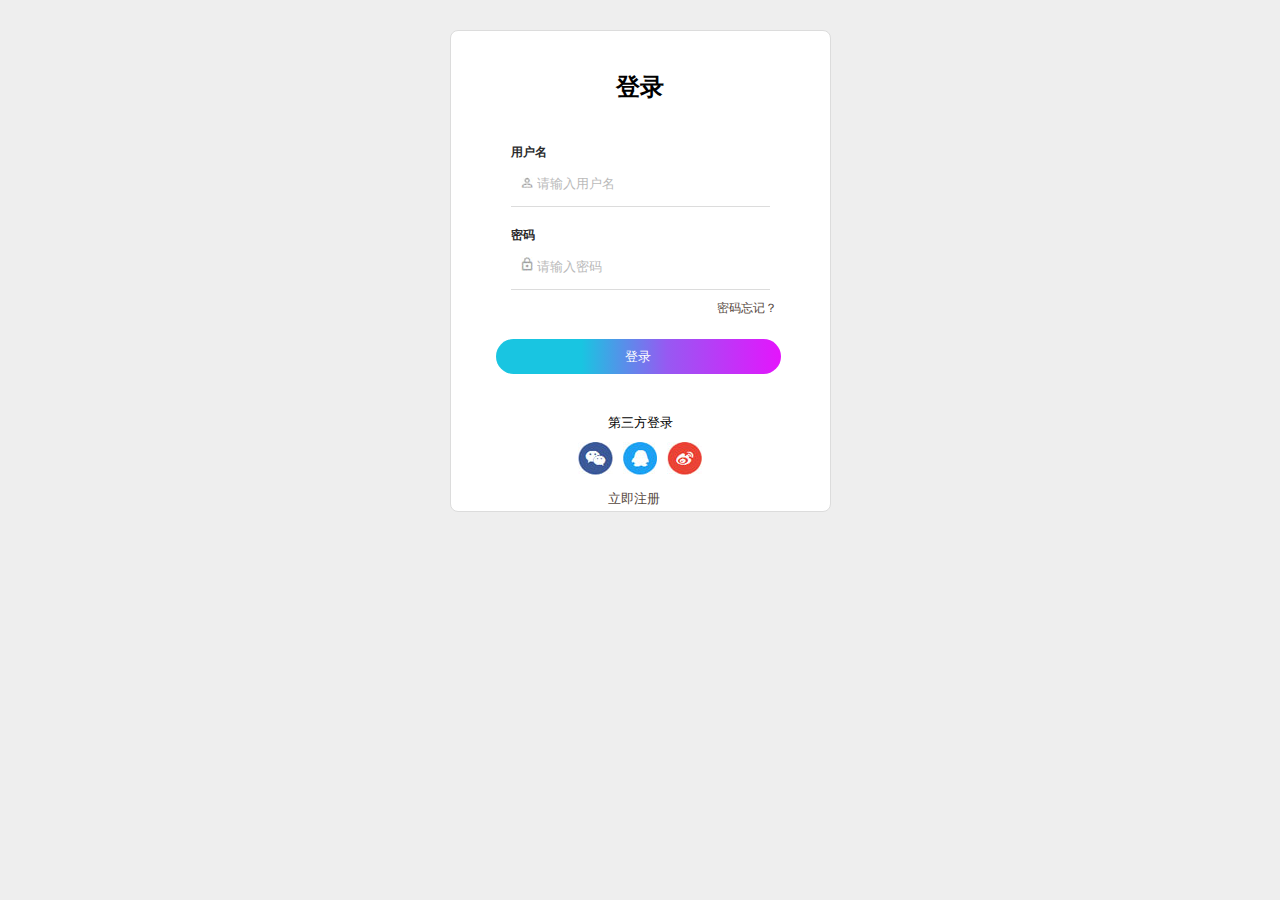
<file: paymentSuccessful.html>
<!DOCTYPE html>
<html lang="en">
<head>
    <meta charset="UTF-8">
    <meta name="viewport" content="width=device-width, initial-scale=1.0">
    <meta http-equiv="X-UA-Compatible" content="ie=edge">
    <title>支付成功</title>
    <link rel="icon" href="favicon.ico">
    <link rel="stylesheet" href="CSS/header_nav_footer.css">
    <script src="js/banner.js"></script>
    <!-- <script src="js/checkAccount.js"></script> -->
    <script src="js/checkAccount.js"></script>
    <script src="js/loginChecked.js"></script>
    <script src="js/searchResult.js"></script>
    <style>
        .content{
            margin:0 auto;
            width:1004px;
        }
        .content p{
            margin:70px 0;
            text-align: center;
        }
        .content p:first-child img{
            width:200px;
        }
        .content p:last-child{
            font-size: 20px;
            color: #5F5F5F;
        }
    </style>
</head>
<body>
    <div class="top">
        <div class="top_nav">
            <img class="location" src="images/icon_location.png" alt="">
            <a class="place" href="">送至杭州</a>
            <div class="top_nav_right">
                <span></span>
                <a class="login" href="login.html" id="admin">登录</a>
                <a href="register.html">免费注册</a>
                <span>|</span>
                <a href="">我的商城
                    <img src="images/sanjiao_03.png" alt="">
                </a>
                <span>|</span>
                <a href="">商城会员</a>
                <span>|</span>
                <a href="">企业采购</a>
                <span>|</span>
                <a href="customerService.html">客户服务</a>
                <span>|</span>
                <a href="">网站导航</a>
                <span>|</span>
                <a href="shoppingCart.html">我的购物车</a>
            </div>   
        </div> 
    </div>
    <div class="header">
        <div class="search">
            <form action="">
                <input type="text" name="search" placeholder="输入你想要的商品"><input type="submit" value="">
            </form>
            <p>
                <a href="">买2送1</a>
                <a href="">领500神券</a>
                <a href="">199减100</a>
                <a href="">服装</a>
                <a href="">ups电源</a>
                <a href="">虎牌</a>
                <a href="">母婴5折抢</a>
                <a href="">取暖器</a>
                <a href="">手机</a>
            </p>
        </div> 
    </div>
    <div class="__nav">
       <ul>
            <li><a class="nav_first_a" href="">全部商品分类</a></li>
            <li><a href="index.html">首页</a></li>
            <li><a href="">服装城</a></li>
            <li><a href="">美妆馆</a></li>
            <li><a href="">京东超市</a></li>
            <li><a href="">生鲜</a></li>
            <li><a href="">全球购</a></li>
            <li><a href="">闪购</a></li>
            <li><a href="">拍卖</a></li>
            <li><a href="">金融</a></li>
       </ul> 
    </div>
    <div class="content">
            <p>
                <img src="images/wechatpay.png" alt="">
            </p>
            <p>支付成功</p>
    </div>
    <div class="footer">
        <div class="footer_one">
            <dl>
                <dt></dt>
                <dd>品类齐全,轻松购物</dd>
            </dl>
            <dl>
                <dt></dt>
                <dd>品类齐全,轻松购物</dd>
            </dl>
            <dl>
                <dt></dt>
                <dd>品类齐全,轻松购物</dd>
            </dl>
            <dl>
                <dt></dt>
                <dd>品类齐全,轻松购物</dd>
            </dl>
        </div>
        <div class="footer_two">
            <div class="footer_two_dk">
                <ul>
                    <li>购物指南</li>
                    <li><a href="">购物方式</a></li>
                    <li><a href="">购物方式</a></li>
                    <li><a href="">购物方式</a></li>
                    <li><a href="">配送费收费</a></li>
                    <li><a href="">购物方</a></li>
                    <li><a href="">购物方式</a></li>
                </ul>
                <ul>
                    <li>配送方式</li>
                    <li><a href="">购物方式</a></li>
                    <li><a href="">购物方式</a></li>
                    <li><a href="">购物方式</a></li>
                    <li><a href="">配送费收送费</a></li>
                    <li><a href="">购物方式</a></li>
                    <li><a href=""></a></li>
                </ul>
                <ul>
                    <li>支付方式</li>
                    <li><a href="">购物方式</a></li>
                    <li><a href="">购物方式</a></li>
                    <li><a href="">购物方式送</a></li>
                    <li><a href="">配送费收</a></li>
                    <li><a href="">购物方式</a></li>
                    <li><a href=""></a></li>
                </ul>
                <ul>
                    <li>售后服务</li>
                    <li><a href="">购物方式</a></li>
                    <li><a href="">购物方式</a></li>
                    <li><a href="">购物方式</a></li>
                    <li><a href="">配送费收</a></li>
                    <li><a href="">购物方式</a></li>
                    <li><a href=""></a></li>
                </ul>
            </div>  
        </div>
        <p class="footer_three">
            <a href="">关于我们</a>
            |
            <a href="">关于我们</a>
            |
            <a href="">关于我们</a>
            |
            <a href="">关于我们</a>
            |
            <a href="">关于我们</a>
            |
            <a href="">关于我们</a>
            |
            <a href="">关于我们</a>
            |
            <a href="">关于我们</a>
            |
            <a href="">关于我们</a>
            |
            <a href="">关于我们</a>
        </p>
        <p class="footer_four">Copyright &copy; 2019 dk dk</p>
    </div>
</body>
</html>
</file>
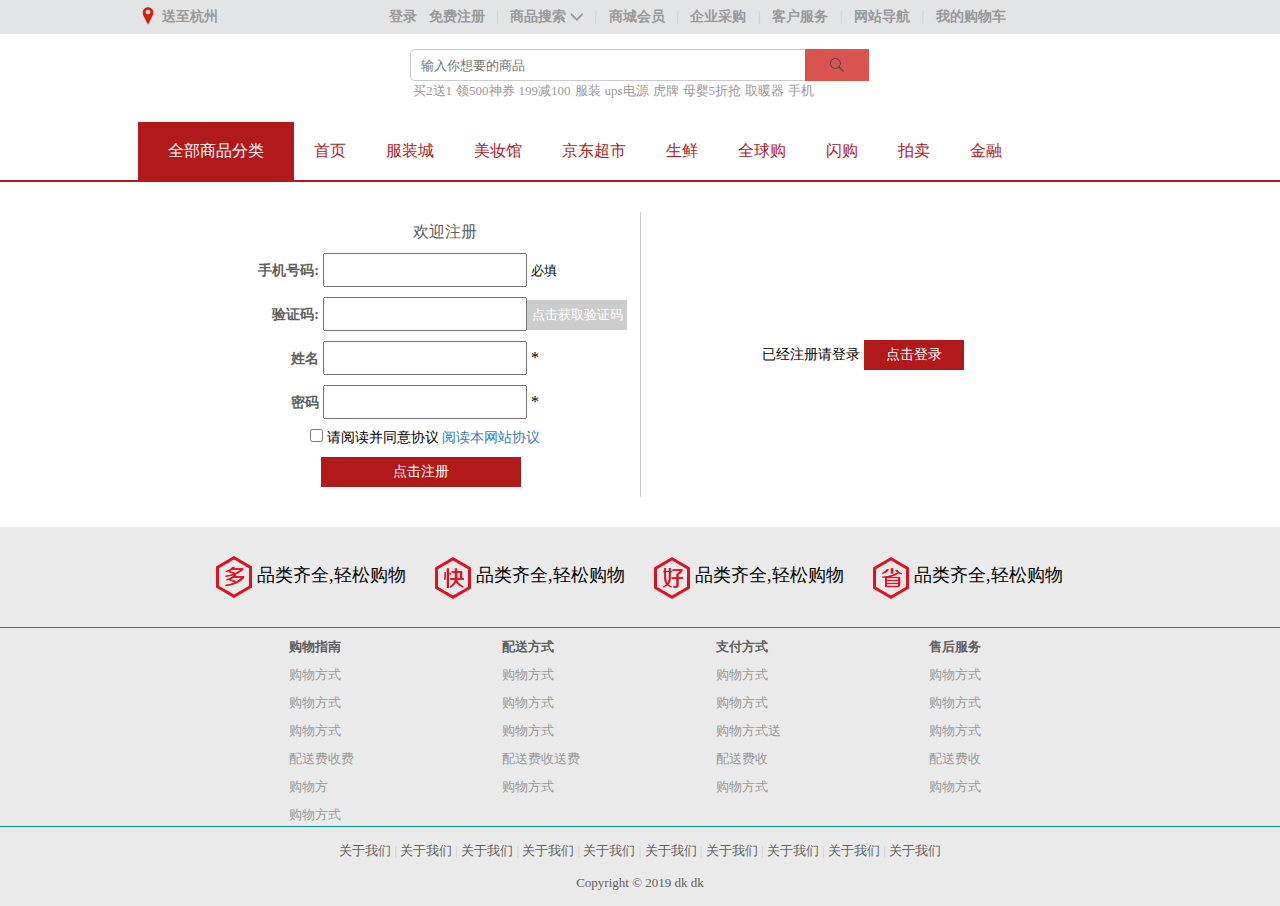
<file: register.html>
<!DOCTYPE html>
<html lang="en">
<head>
    <meta charset="UTF-8">
    <meta name="viewport" content="width=device-width, initial-scale=1.0">
    <meta http-equiv="X-UA-Compatible" content="ie=edge">
    <title>注册</title>
    <link rel="icon" href="favicon.ico">
    <link rel="stylesheet" href="CSS/header_nav_footer.css">
    <script src="js/banner.js"></script>
    <script src="js/checkAccount.js"></script>
    <script src="js/loginChecked.js"></script> 
    <style>
        .content {
            margin: 30px auto;
            width: 1004px;
            overflow: hidden;
        }

        .content_left {
            float: left;
            width: 50%;
            border-right: 1px solid #ccc;

        }

        .content_left form p {
            margin: 10px 0 10px 111px;
        }

        .content_left form p:nth-child(1) {
            font-size: 16px;
            color: #5F5F5F;
            text-align: center;
        }

        .content_left form p:nth-child(2) span:nth-of-type(2) {
            font-size: 13px;
        }

        .content_left form p span:first-child {
            display: inline-block;
            width: 70px;
            text-align: right;
            font-size: 14px;
            font-weight: 700;
            color: #5F5F5F;
        }

        .content_left form p input:nth-child(2) {
            width: 200px;
            height: 30px;
        }

        .content_left form p:nth-child(3) button {
            outline: 0;
            border: 0;
            width: 100px;
            height: 30px;
            background: #ccc;
            color: #fff;
        }

        .content_left form p:nth-child(6) {
            font-size: 14px;
            padding-left: 61px;
        }

        .content_left form p:nth-child(6) a {
            color: #377CB8;
        }

        .content_left form p:last-child input {
            outline: 0;
            border: 0;
            width: 200px;
            height: 30px;
            font-size: 14px;
            color: #fff;
            background: #B1191A;
        }

        .content_left form p:last-child {
            padding-left: 72px;
        }

        .content_right {
            float: left;
            font-size: 14px;
        }

        .content_right p {
            margin: 128px 0 0 121px;
        }

        .content_right p a {
            display: inline-block;
            width: 100px;
            height: 30px;
            line-height: 30px;
            text-align: center;
            color: #fff;
            background: #B1191A;
        }
    </style>
</head>
<body>
    <div class="top">
        <div class="top_nav">
            <img class="location" src="images/icon_location.png" alt="">
            <a class="place" href="">送至杭州</a>
            <div class="top_nav_right">
                <span></span>
                <a class="login" href="login.html" id="admin">登录</a>
                <a href="register.html">免费注册</a>
                <span>|</span>
                <a href="searchResult.html">商品搜索
                    <img src="images/sanjiao_03.png" alt="">
                </a>
                <span>|</span>
                <a href="">商城会员</a>
                <span>|</span>
                <a href="">企业采购</a>
                <span>|</span>
                <a href="customerService.html">客户服务</a>
                <span>|</span>
                <a href="">网站导航</a>
                <span>|</span>
                <a href="shoppingCart.html">我的购物车</a>
            </div>   
        </div> 
    </div>
    <div class="header">
        <div class="search">
            <form action="">
                <input type="text" name="search" placeholder="输入你想要的商品"><input type="submit" value="">
            </form>
            <p>
                <a href="">买2送1</a>
                <a href="">领500神券</a>
                <a href="">199减100</a>
                <a href="">服装</a>
                <a href="">ups电源</a>
                <a href="">虎牌</a>
                <a href="">母婴5折抢</a>
                <a href="">取暖器</a>
                <a href="">手机</a>
            </p>
        </div> 
    </div>
    <div class="__nav">
       <ul>
            <li><a class="nav_first_a" href="">全部商品分类</a></li>
            <li><a href="index.html">首页</a></li>
            <li><a href="">服装城</a></li>
            <li><a href="">美妆馆</a></li>
            <li><a href="">京东超市</a></li>
            <li><a href="">生鲜</a></li>
            <li><a href="">全球购</a></li>
            <li><a href="">闪购</a></li>
            <li><a href="">拍卖</a></li>
            <li><a href="">金融</a></li>
       </ul> 
    </div>
    <div class="content">
        <div class="content_left">
            <form action="">
                <p>欢迎注册</p>
                <p>
                    <span>手机号码:</span>
                    <input type="text" name="phone_number" required>
                    <span>必填</span>
                </p>
                <p>
                    <span>验证码:</span>
                    <input type="number" name="yanzhengma"><button>点击获取验证码</button>
                </p>
                <p>
                    <span>姓名</span>
                    <input type="text" name="name" required>
                    <span>*</span>
                </p>
                <p>
                    <span>密码</span>
                    <input type="password" name="password" required>
                    <span>*</span>
                </p>
                <p>
                    <input type="checkbox">
                    <span>请阅读并同意协议</span>
                    <a href="">阅读本网站协议</a>
                </p>
                <p>
                    <input type="submit" value="点击注册">
                </p>
            </form>
        </div>
        <div class="content_right">
            <p>
                <span>已经注册请登录</span>
                <a href="signIn.html">点击登录</a>
            </p>
        </div>
    </div>
    <div class="footer">
        <div class="footer_one">
            <dl>
                <dt></dt>
                <dd>品类齐全,轻松购物</dd>
            </dl>
            <dl>
                <dt></dt>
                <dd>品类齐全,轻松购物</dd>
            </dl>
            <dl>
                <dt></dt>
                <dd>品类齐全,轻松购物</dd>
            </dl>
            <dl>
                <dt></dt>
                <dd>品类齐全,轻松购物</dd>
            </dl>
        </div>
        <div class="footer_two">
            <div class="footer_two_dk">
                <ul>
                    <li>购物指南</li>
                    <li><a href="">购物方式</a></li>
                    <li><a href="">购物方式</a></li>
                    <li><a href="">购物方式</a></li>
                    <li><a href="">配送费收费</a></li>
                    <li><a href="">购物方</a></li>
                    <li><a href="">购物方式</a></li>
                </ul>
                <ul>
                    <li>配送方式</li>
                    <li><a href="">购物方式</a></li>
                    <li><a href="">购物方式</a></li>
                    <li><a href="">购物方式</a></li>
                    <li><a href="">配送费收送费</a></li>
                    <li><a href="">购物方式</a></li>
                    <li><a href=""></a></li>
                </ul>
                <ul>
                    <li>支付方式</li>
                    <li><a href="">购物方式</a></li>
                    <li><a href="">购物方式</a></li>
                    <li><a href="">购物方式送</a></li>
                    <li><a href="">配送费收</a></li>
                    <li><a href="">购物方式</a></li>
                    <li><a href=""></a></li>
                </ul>
                <ul>
                    <li>售后服务</li>
                    <li><a href="">购物方式</a></li>
                    <li><a href="">购物方式</a></li>
                    <li><a href="">购物方式</a></li>
                    <li><a href="">配送费收</a></li>
                    <li><a href="">购物方式</a></li>
                    <li><a href=""></a></li>
                </ul>
            </div>  
        </div>
        <p class="footer_three">
            <a href="">关于我们</a>
            |
            <a href="">关于我们</a>
            |
            <a href="">关于我们</a>
            |
            <a href="">关于我们</a>
            |
            <a href="">关于我们</a>
            |
            <a href="">关于我们</a>
            |
            <a href="">关于我们</a>
            |
            <a href="">关于我们</a>
            |
            <a href="">关于我们</a>
            |
            <a href="">关于我们</a>
        </p>
        <p class="footer_four">Copyright &copy; 2019 dk dk</p>
    </div>
</body>
</html>
</file>
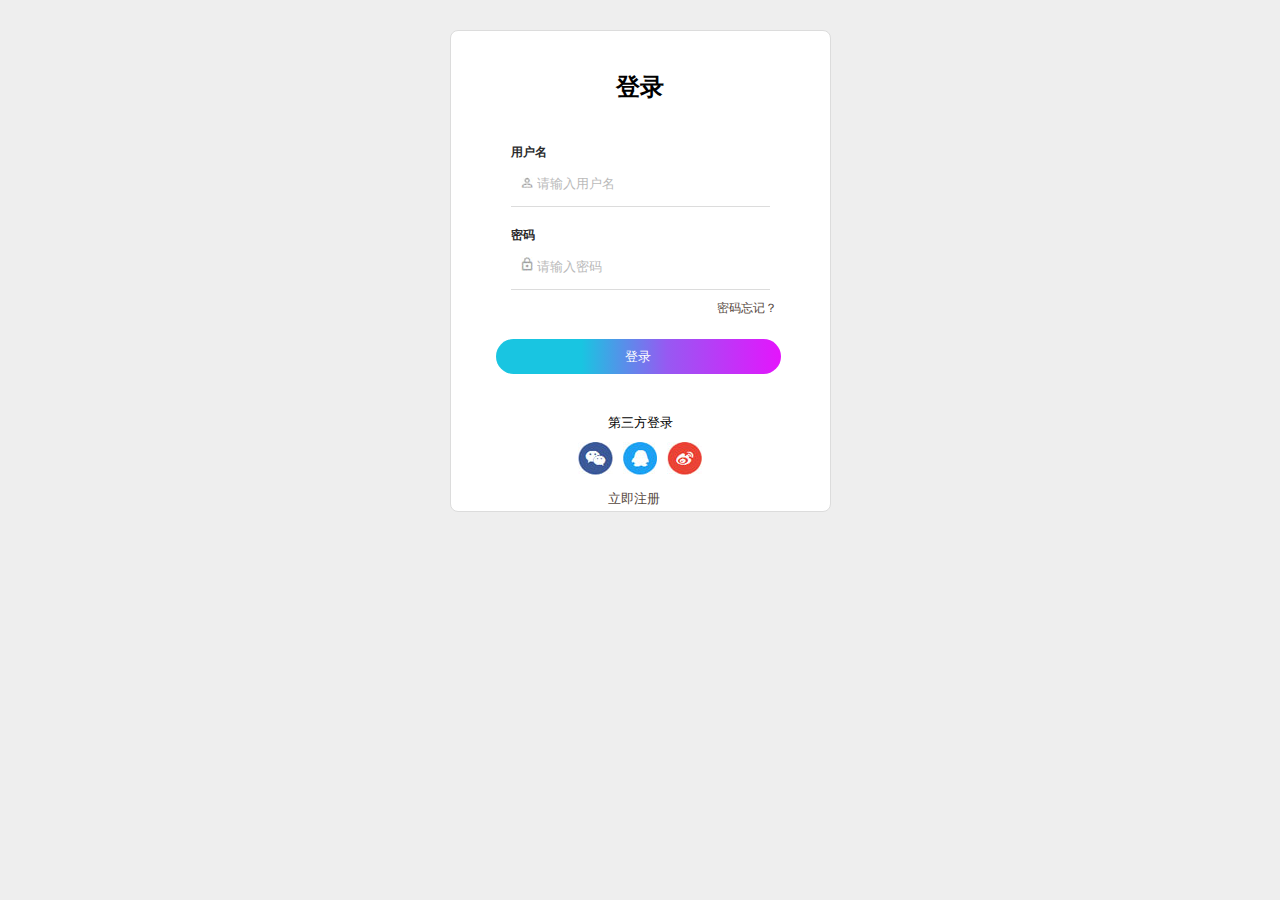
<file: searchResult.html>
<!DOCTYPE html>
<html lang="en">

<head>
    <meta charset="UTF-8">
    <meta name="viewport" content="width=device-width, initial-scale=1.0">
    <meta http-equiv="X-UA-Compatible" content="ie=edge">
    <title>搜索结果</title>
    <link rel="icon" href="favicon.ico">
    <link rel="stylesheet" href="CSS/header_nav_footer.css">
    <link rel="stylesheet" href="CSS/searchResult.css">
    <script src="js/banner.js"></script>
    <script src="js/checkAccount.js"></script>
    <script src="js/loginChecked.js"></script>
    <script src="js/searchResult.js"></script>
</head>
<style>
    button {
        background: #fff url("images/shopping-car.png") no-repeat 6px 50%;
        background-size: 11px 9px;
        height: 22px;
        padding: 0px 6px 0px 22px;
        margin-left: 82px;
        font-size: 11px;
        color: #E4393C;
        outline: 0;
        border: 1px solid #E4393C;

    }
</style>

<body>
    <div class="top">
        <div class="top_nav">
            <img class="location" src="images/icon_location.png" alt="">
            <a class="place" href="">送至杭州</a>
            <div class="top_nav_right">
                <span></span>
                <a class="login" href="login.html" id="admin">登录</a>
                <a href="register.html">免费注册</a>
                <span>|</span>
                <a href="searchResult.html">商品搜索页
                    <img src="images/sanjiao_03.png" alt="">
                </a>
                <span>|</span>
                <a href="">商城会员</a>
                <span>|</span>
                <a href="">企业采购</a>
                <span>|</span>
                <a href="customerService.html">客户服务</a>
                <span>|</span>
                <a href="">网站导航</a>
                <span>|</span>
                <a href="shoppingCart.html">我的购物车</a>
            </div>
        </div>
    </div>
    <div class="header">
        <div class="search">
            <form action="">
                <input type="text" name="search" placeholder="输入你想要的商品"><input type="submit" value="">
            </form>
            <p>
                <a href="">买2送1</a>
                <a href="">领500神券</a>
                <a href="">199减100</a>
                <a href="">服装</a>
                <a href="">ups电源</a>
                <a href="">虎牌</a>
                <a href="">母婴5折抢</a>
                <a href="">取暖器</a>
                <a href="">手机</a>
            </p>
        </div>
    </div>
    <div class="__nav">
        <ul>
            <li><a class="nav_first_a" href="">全部商品分类</a></li>
            <li><a href="index.html">首页</a></li>
            <li><a href="">服装城</a></li>
            <li><a href="">美妆馆</a></li>
            <li><a href="">京东超市</a></li>
            <li><a href="">生鲜</a></li>
            <li><a href="">全球购</a></li>
            <li><a href="">闪购</a></li>
            <li><a href="">拍卖</a></li>
            <li><a href="">金融</a></li>
        </ul>
    </div>
    <div class="body">
        <div class="body_top">
            <a href="">全部结果</a>
            <span>></span>
            <span>"手机壳"</span>
        </div>
        <div class="selector">
            <p>
                <span>品牌:</span>
                <a href="">华为（hua）</a>
                <a href="">华为（hua）</a>
                <a href="">华为（hua）</a>
                <a href="">华为（hua）</a>
                <a href="">华为（hua）</a>
                <a href="">华为（hua）</a>
                <a href="">华为（hua）</a>
                <a href="">华为（hua）</a>
                <a href="">华为（hua）</a>
                <a href="">华为（hua）</a>
                <a href="">华为（hua）</a>
            </p>
            <p>
                <span>手机配件:</span>
                <a href="">华为（hua）</a>
                <a href="">华为（hua）</a>
                <a href="">华为（hua）</a>
                <a href="">华为（hua）</a>
                <a href="">华为（hua）</a>
                <a href="">华为（hua）</a>
                <a href="">华为（hua）</a>
                <a href="">华为（hua）</a>
                <a href="">华为（hua）</a>
                <a href="">华为（hua）</a>
                <a href="">华为（hua）</a>
            </p>
            <p>
                <span>品牌:</span>
                <a href="">华为（hua）</a>
                <a href="">华为（hua）</a>
                <a href="">华为（hua）</a>
                <a href="">华为（hua）</a>
                <a href="">华为（hua）</a>
                <a href="">华为（hua）</a>
                <a href="">华为（hua）</a>
                <a href="">华为（hua）</a>
                <a href="">华为（hua）</a>
                <a href="">华为（hua）</a>
                <a href="">华为（hua）</a>
            </p>
            <p>
                <span>品牌:</span>
                <a href="">华为（hua）</a>
                <a href="">华为（hua）</a>
                <a href="">华为（hua）</a>
                <a href="">华为（hua）</a>
                <a href="">华为（hua）</a>
                <a href="">华为（hua）</a>
                <a href="">华为（hua）</a>
                <a href="">华为（hua）</a>
                <a href="">华为（hua）</a>
                <a href="">华为（hua）</a>
                <a href="">华为（hua）</a>
            </p>

        </div>
        <div class="body_content">
            <div class="aside">
                <div class="aside_top">
                    <h3>商品精选</h3>
                    <span>广告</span>
                </div>
                <ul class="aside_content">
                    <li>
                        <a href=""><img src="images/item-as-img-1.jpg" alt=""></a>
                        <p>
                            <strong>
                                <em>￥</em>
                                <i>100.00</i>
                            </strong>
                        </p>
                        <a href="">AK男装2019新款使徒行者系列立领连</a>
                        <p>已有<span>300+</span>人评价</p>
                    </li>
                    <li>
                        <a href=""><img src="images/item-as-img-2.jpg" alt=""></a>
                        <p>
                            <strong>
                                <em>￥</em>
                                <i>100.00</i>
                            </strong>
                        </p>
                        <a href="">AK男装2019新款使徒行者系列立领连</a>
                        <p>已有<span>300+</span>人评价</p>
                    </li>
                    <li>
                        <a href=""><img src="images/item-as-img-1.jpg" alt=""></a>
                        <p>
                            <strong>
                                <em>￥</em>
                                <i>100.00</i>
                            </strong>
                        </p>
                        <a href="">AK男装2019新款使徒行者系列立领连</a>
                        <p>已有<span>300+</span>人评价</p>
                    </li>
                    <li>
                        <a href=""><img src="images/item-as-img-2.jpg" alt=""></a>
                        <p>
                            <strong>
                                <em>￥</em>
                                <i>100.00</i>
                            </strong>
                        </p>
                        <a href="">AK男装2019新款使徒行者系列立领连</a>
                        <p>已有<span>300+</span>人评价</p>
                    </li>
                    <li>
                        <a href=""><img src="images/item-as-img-1.jpg" alt=""></a>
                        <p>
                            <strong>
                                <em>￥</em>
                                <i>100.00</i>
                            </strong>
                        </p>
                        <a href="">AK男装2019新款使徒行者系列立领连</a>
                        <p>已有<span>300+</span>人评价</p>
                    </li>
                    <li>
                        <a href=""><img src="images/item-as-img-2.jpg" alt=""></a>
                        <p>
                            <strong>
                                <em>￥</em>
                                <i>100.00</i>
                            </strong>
                        </p>
                        <a href="">AK男装2019新款使徒行者系列立领连</a>
                        <p>已有<span>300+</span>人评价</p>
                    </li>
                </ul>
            </div>
            <div class="main_content">
                <div class="sort">
                    <a href="">
                        <span>综合</span>
                        <i class="arrow"></i>
                    </a>
                    <a href="">
                        <span>综合</span>
                        <i class="arrow"></i>
                    </a>
                    <a href="">
                        <span>综合</span>
                        <i class="arrow"></i>
                    </a>
                    <a href="">
                        <span>综合</span>
                        <i class="arrow"></i>
                    </a>
                    <a href="">
                        <span>综合</span>
                        <i class="arrow"></i>
                    </a>
                </div>
                <div class="content_subject">
                    <ul>
                        <li>
                            <a href=""><img src="images/item-show-1.jpg" alt=""></a>
                            <p>
                                <strong>
                                    <em>￥</em>
                                    <i>100.00</i>
                                </strong>
                            </p>
                            <a href="">AK男装2019新款使徒行者系列立领连男装2019新款使徒行者</a>
                            <p>已有<a href="">300+</a>人评价</p>
                            <!-- <a href="">杜康专营店</a> -->
                            <button onclick="addCart()" >加入购物车</button>
                        </li>
                        <li>
                            <a href=""><img src="images/item-show-2.jpg" alt=""></a>
                            <p>
                                <strong>
                                    <em>￥</em>
                                    <i>200.00</i>
                                </strong>
                            </p>
                            <a href="">AK男装2019新款使徒行者系列立领连男装2019新款使徒行者</a>
                            <p>已有<a href="">300+</a>人评价</p>
                            <!-- <a href="">杜康专营店</a> -->
                            <button onclick="addCart()" >加入购物车</button>
                        </li>
                        <li>
                            <a href=""><img src="images/item-show-3.jpg" alt=""></a>
                            <p>
                                <strong>
                                    <em>￥</em>
                                    <i>300.00</i>
                                </strong>
                            </p>
                            <a href="">AK男装2019新款使徒行者系列立领连男装2019新款使徒行者</a>
                            <p>已有<a href="">300+</a>人评价</p>
                            <!-- <a href="">杜康专营店</a> -->
                            <button onclick="addCart()" >加入购物车</button>
                        </li>
                        <li>
                            <a href=""><img src="images/item-show-4.jpg" alt=""></a>
                            <p>
                                <strong>
                                    <em>￥</em>
                                    <i>400.00</i>
                                </strong>
                            </p>
                            <a href="">AK男装2019新款使徒行者系列立领连男装2019新款使徒行者</a>
                            <p>已有<a href="">300+</a>人评价</p>
                            <!-- <a href="">杜康专营店</a> -->
                            <button  onclick="addCart()">加入购物车</button>
                        </li>
                        <li>
                            <a href=""><img src="images/item-show-5.jpg" alt=""></a>
                            <p>
                                <strong>
                                    <em>￥</em>
                                    <i>500.00</i>
                                </strong>
                            </p>
                            <a href="">AK男装2019新款使徒行者系列立领连男装2019新款使徒行者</a>
                            <p>已有<a href="">300+</a>人评价</p>
                            <!-- <a href="">杜康专营店</a> -->
                            <button onclick="addCart()" >加入购物车</button>
                        </li>
                        <li>
                            <a href=""><img src="images/item-show-6.jpg" alt=""></a>
                            <p>
                                <strong>
                                    <em>￥</em>
                                    <i>600.00</i>
                                </strong>
                            </p>
                            <a href="">AK男装2019新款使徒行者系列立领连男装2019新款使徒行者</a>
                            <p>已有<a href="">300+</a>人评价</p>
                            <!-- <a href="">杜康专营店</a> -->
                            <button onclick="addCart()" >加入购物车</button>
                        </li>
                        <li>
                            <a href=""><img src="images/item-show-7.jpg" alt=""></a>
                            <p>
                                <strong>
                                    <em>￥</em>
                                    <i>700.00</i>
                                </strong>
                            </p>
                            <a href="">AK男装2019新款使徒行者系列立领连男装2019新款使徒行者</a>
                            <p>已有<a href="">300+</a>人评价</p>
                            <!-- <a href="">杜康专营店</a> -->
                            <button onclick="addCart()" >加入购物车</button>
                        </li>
                        <li>
                            <a href=""><img src="images/item-show-8.jpg" alt=""></a>
                            <p>
                                <strong>
                                    <em>￥</em>
                                    <i>800.00</i>
                                </strong>
                            </p>
                            <a href="">AK男装2019新款使徒行者系列立领连男装2019新款使徒行者</a>
                            <p>已有<a href="">300+</a>人评价</p>
                            <!-- <a href="">杜康专营店</a> -->
                            <button onclick="addCart()" >加入购物车</button>
                        </li>
                        <li>
                            <a href=""><img src="images/item-show-1.jpg" alt=""></a>
                            <p>
                                <strong>
                                    <em>￥</em>
                                    <i>900.00</i>
                                </strong>
                            </p>
                            <a href="">AK男装2019新款使徒行者系列立领连男装2019新款使徒行者</a>
                            <p>已有<a href="">300+</a>人评价</p>
                            <!-- <a href="">杜康专营店</a> -->
                            <button onclick="addCart()" >加入购物车</button>
                        </li>
                        <li>
                            <a href=""><img src="images/item-show-2.jpg" alt=""></a>
                            <p>
                                <strong>
                                    <em>￥</em>
                                    <i>100.00</i>
                                </strong>
                            </p>
                            <a href="">AK男装2019新款使徒行者系列立领连男装2019新款使徒行者</a>
                            <p>已有<a href="">300+</a>人评价</p>
                            <!-- <a href="">杜康专营店</a> -->
                            <button  onclick="addCart()">加入购物车</button>
                        </li>
                        <li>
                            <a href=""><img src="images/item-show-3.jpg" alt=""></a>
                            <p>
                                <strong>
                                    <em>￥</em>
                                    <i>100.00</i>
                                </strong>
                            </p>
                            <a href="">AK男装2019新款使徒行者系列立领连男装2019新款使徒行者</a>
                            <p>已有<a href="">300+</a>人评价</p>
                            <!-- <a href="">杜康专营店</a> -->
                            <button onclick="addCart()" >加入购物车</button>
                        </li>
                        <li>
                            <a href=""><img src="images/item-show-4.jpg" alt=""></a>
                            <p>
                                <strong>
                                    <em>￥</em>
                                    <i>100.00</i>
                                </strong>
                            </p>
                            <a href="">AK男装2019新款使徒行者系列立领连男装2019新款使徒行者</a>
                            <p>已有<a href="">300+</a>人评价</p>
                            <!-- <a href="">杜康专营店</a> -->
                            <button onclick="addCart()" >加入购物车</button>
                        </li>
                        <li>
                            <a href=""><img src="images/item-show-5.jpg" alt=""></a>
                            <p>
                                <strong>
                                    <em>￥</em>
                                    <i>100.00</i>
                                </strong>
                            </p>
                            <a href="">AK男装2019新款使徒行者系列立领连男装2019新款使徒行者</a>
                            <p>已有<a href="">300+</a>人评价</p>
                            <!-- <a href="">杜康专营店</a> -->
                            <button  onclick="addCart()">加入购物车</button>
                        </li>
                        <li>
                            <a href=""><img src="images/item-show-6.jpg" alt=""></a>
                            <p>
                                <strong>
                                    <em>￥</em>
                                    <i>100.00</i>
                                </strong>
                            </p>
                            <a href="">AK男装2019新款使徒行者系列立领连男装2019新款使徒行者</a>
                            <p>已有<a href="">300+</a>人评价</p>
                            <!-- <a href="">杜康专营店</a> -->
                            <button onclick="addCart()" >加入购物车</button>
                        </li>
                        <li>
                            <a href=""><img src="images/item-show-7.jpg" alt=""></a>
                            <p>
                                <strong>
                                    <em>￥</em>
                                    <i>100.00</i>
                                </strong>
                            </p>
                            <a href="">AK男装2019新款使徒行者系列立领连男装2019新款使徒行者</a>
                            <p>已有<a href="">300+</a>人评价</p>
                            <!-- <a href="">杜康专营店</a> -->
                            <button onclick="addCart()" >加入购物车</button>
                        </li>
                        <li>
                            <a href=""><img src="images/item-show-8.jpg" alt=""></a>
                            <p>
                                <strong>
                                    <em>￥</em>
                                    <i>100.00</i>
                                </strong>
                            </p>
                            <a href="">AK男装2019新款使徒行者系列立领连男装2019新款使徒行者</a>
                            <p>已有<a href="">300+</a>人评价</p>
                            <!-- <a href="">杜康专营店</a> -->
                            <button  onclick="addCart()">加入购物车</button>
                        </li>
                    </ul>
                </div>
                <div class="bottom_page">
                    <span>
                        <a href="">
                            <<</a> <a href="">1
                        </a>
                        <a href="">2</a>
                        <a href="">3</a>
                        <a href="">4</a>
                        <a href="">5</a>
                        <a href="">6</a>
                        <a href="">7</a>
                        <a href="">8</a>
                        <a href="">>></a>
                    </span>
                </div>
            </div>
        </div>
    </div>
    <div class="footer">
        <div class="footer_one">
            <dl>
                <dt></dt>
                <dd>品类齐全,轻松购物</dd>
            </dl>
            <dl>
                <dt></dt>
                <dd>品类齐全,轻松购物</dd>
            </dl>
            <dl>
                <dt></dt>
                <dd>品类齐全,轻松购物</dd>
            </dl>
            <dl>
                <dt></dt>
                <dd>品类齐全,轻松购物</dd>
            </dl>
        </div>
        <div class="footer_two">
            <div class="footer_two_dk">
                <ul>
                    <li>购物指南</li>
                    <li><a href="">购物方式</a></li>
                    <li><a href="">购物方式</a></li>
                    <li><a href="">购物方式</a></li>
                    <li><a href="">配送费收费</a></li>
                    <li><a href="">购物方</a></li>
                    <li><a href="">购物方式</a></li>
                </ul>
                <ul>
                    <li>配送方式</li>
                    <li><a href="">购物方式</a></li>
                    <li><a href="">购物方式</a></li>
                    <li><a href="">购物方式</a></li>
                    <li><a href="">配送费收送费</a></li>
                    <li><a href="">购物方式</a></li>
                    <li><a href=""></a></li>
                </ul>
                <ul>
                    <li>支付方式</li>
                    <li><a href="">购物方式</a></li>
                    <li><a href="">购物方式</a></li>
                    <li><a href="">购物方式送</a></li>
                    <li><a href="">配送费收</a></li>
                    <li><a href="">购物方式</a></li>
                    <li><a href=""></a></li>
                </ul>
                <ul>
                    <li>售后服务</li>
                    <li><a href="">购物方式</a></li>
                    <li><a href="">购物方式</a></li>
                    <li><a href="">购物方式</a></li>
                    <li><a href="">配送费收</a></li>
                    <li><a href="">购物方式</a></li>
                    <li><a href=""></a></li>
                </ul>
            </div>
        </div>
        <p class="footer_three">
            <a href="">关于我们</a>
            |
            <a href="">关于我们</a>
            |
            <a href="">关于我们</a>
            |
            <a href="">关于我们</a>
            |
            <a href="">关于我们</a>
            |
            <a href="">关于我们</a>
            |
            <a href="">关于我们</a>
            |
            <a href="">关于我们</a>
            |
            <a href="">关于我们</a>
            |
            <a href="">关于我们</a>
        </p>
        <p class="footer_four">Copyright &copy; 2019 dk dk</p>
    </div>


</body>

</html>
</file>
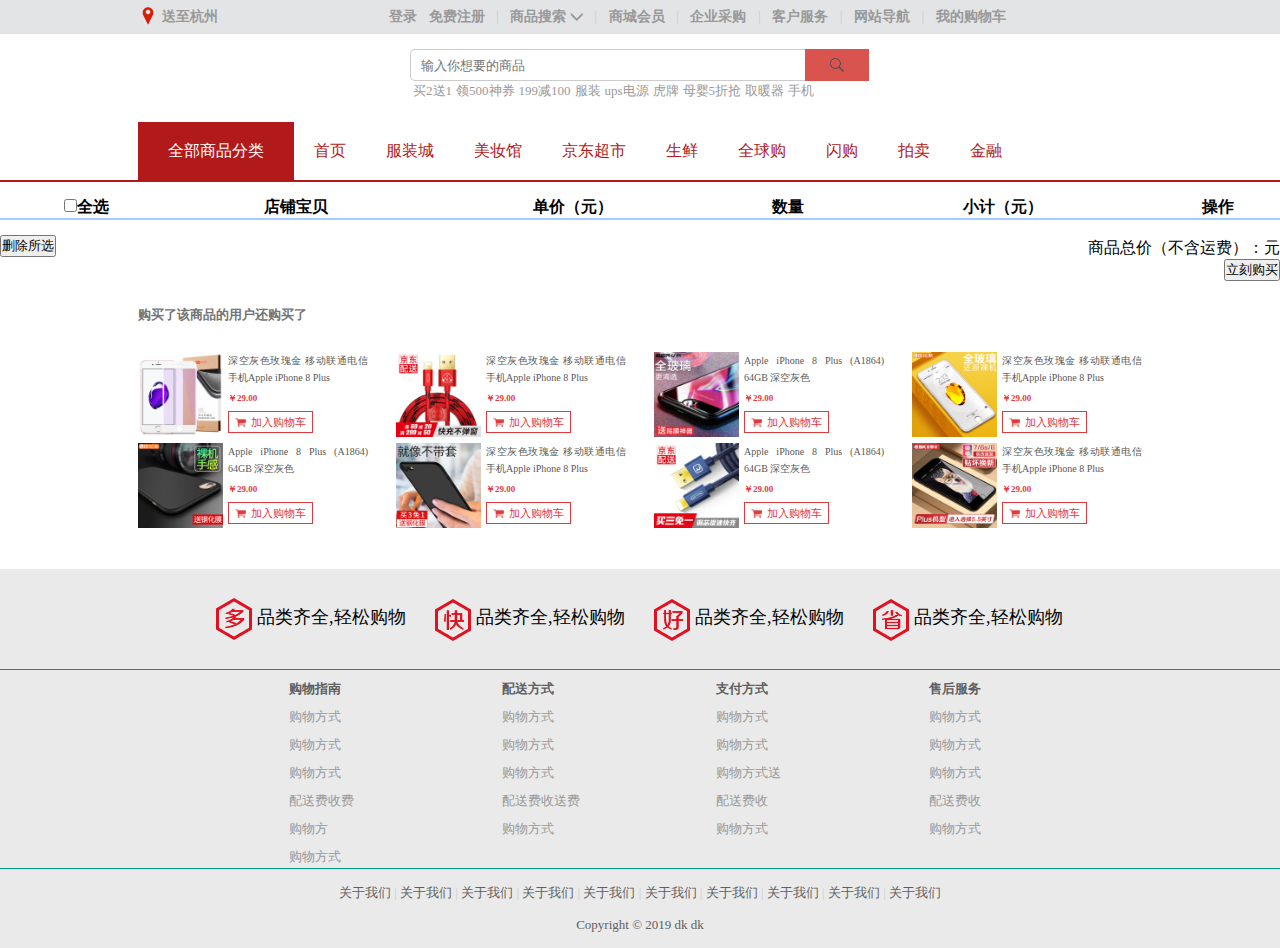
<file: shoppingCart.html>
<!DOCTYPE html>
<html lang="en">
<head>
    <meta charset="UTF-8">
    <meta name="viewport" content="width=device-width, initial-scale=1.0">
    <meta http-equiv="X-UA-Compatible" content="ie=edge">
    <title>购物车</title>
    <link rel="icon" href="favicon.ico">
    <link rel="stylesheet" href="CSS/header_nav_footer.css">
    <link rel="stylesheet" href="CSS/shoppingCart.css">
    <script src="js/shoppingCart.js"></script>
    <script src="js/banner.js"></script>
    <!-- <script src="js/checkAccount.js"></script> -->
    <!-- <script src="js/loginChecked.js"></script>  -->
    <script src="js/searchResult.js"></script>
  
</head>
<style>
    * {
    margin: 0;
    padding: 0;
}

/* html,
body {
    min-width: 1024px;
    max-width: 1440px;
    display: flex;
    flex-wrap: wrap;
    margin: auto;
} */

a {
    text-decoration: none;
}

header {
    flex-basis: 100%;
    padding: 15px 0px;
}

nav {
    flex-basis: 100%;
}

nav ul {
    display: flex;
    width: 100%;
    list-style: none;

}

nav li {
    flex-basis: 20%;
    text-align: center;
    background: #ccc;
    font-weight: 700;
    padding: 3px 0;
}

nav li:nth-child(1) {
    background: orange;
    color: #fff;
}

article {
    flex-basis: 100%;
}

article table {
    width: 100%;
    margin: 15px 0;
}

article table tr td {
    border: 1px solid #fff;
    text-align: center;
}

article table tr:nth-child(1) th {
    border-bottom: 2px solid #A7CBFF;
}

article table tr:nth-child(2n) td {
    text-align: left;
}

article table tr:nth-child(2n+3) td {
    background: #E2F2FF;
}

article table tr:nth-child(2n+3) td:nth-child(2) dl {
    display: flex;
    text-align: left;
}

article table tr:nth-child(2n+3) td:nth-child(3) {
    font-weight: 700;
}

article table tr:nth-child(2n+3) td:nth-child(5) input {
    width: 20px;
    text-align: center;
}

article table tr:nth-child(2n+3) td:nth-child(6) {
    font-weight: 700;
    color: orange;
}
section{
    display: flex;
    width: 100%;
}
section div{
    flex-basis: 50%;
}
section div:nth-child(2){
    text-align: right;
}
#total,#integral{
    color: orange;
    font-weight: 700;
    font-size: 20px;
}
#deleteAll{
    width: 100px;
    height: 30px;
}
#submit{
    display: inline-block;
    background: orangered;
    border:1px solid orangered;
    color: #fff;
    font-weight: 700;
    width: 100px;
    height: 30px;
}
</style>
<body onload="init()">
    <div class="top">
        <div class="top_nav">
            <img class="location" src="images/icon_location.png" alt="">
            <a class="place" href="">送至杭州</a>
            <div class="top_nav_right">
                <span></span>
                <a class="login" href="login.html" id="admin">登录</a>
                <a href="register.html">免费注册</a>
                <span>|</span>
                <a href="searchResult.html">商品搜索
                    <img src="images/sanjiao_03.png" alt="">
                </a>
                <span>|</span>
                <a href="">商城会员</a>
                <span>|</span>
                <a href="">企业采购</a>
                <span>|</span>
                <a href="customerService.html">客户服务</a>
                <span>|</span>
                <a href="">网站导航</a>
                <span>|</span>
                <a href="shoppingCart.html">我的购物车</a>
            </div>   
        </div> 
    </div>
    <div class="header">
        <div class="search">
            <form action="">
                <input type="text" name="search" placeholder="输入你想要的商品"><input type="submit" value="">
            </form>
            <p>
                <a href="">买2送1</a>
                <a href="">领500神券</a>
                <a href="">199减100</a>
                <a href="">服装</a>
                <a href="">ups电源</a>
                <a href="">虎牌</a>
                <a href="">母婴5折抢</a>
                <a href="">取暖器</a>
                <a href="">手机</a>
            </p>
        </div> 
    </div>
    <div class="__nav">
       <ul>
            <li><a class="nav_first_a" href="">全部商品分类</a></li>
            <li><a href="index.html">首页</a></li>
            <li><a href="">服装城</a></li>
            <li><a href="">美妆馆</a></li>
            <li><a href="">京东超市</a></li>
            <li><a href="">生鲜</a></li>
            <li><a href="">全球购</a></li>
            <li><a href="">闪购</a></li>
            <li><a href="">拍卖</a></li>
            <li><a href="">金融</a></li>
       </ul> 
    </div>
    <div class="body">
        <!-- <div class="body_one_box"> 
            <div class="body_one">
                <div class="jiesuan">
                    <a href="commodityDetails.html">查看商品详情</a>
                    <a href="shoppingCart.html">去购物车结算 ></a> 
                </div>
                <p>
                    <img src="images/success_03.png" alt="">
                    <span>商品已成功加入购物车！</span>
                </p>
                <dl>
                    <dt>
                        <img src="images/sidebar/3.jpg" alt="">
                    </dt>
                    <dd>
                        <p>Apple iPhone 8 Plus (A1864) 64GB 深空灰色 移动联通电信4G手机Apple iPhone 8 Plus (A1864) 64GB 深空灰色 移动联通电信4G手机</p>
                        <p>颜色:4.7英寸-深邃蓝/数量:1</p>
                    </dd>
                </dl>
            </div>
        </div> -->
        <article>
            <form action="paymentSuccessful.html">
                <table cellspacing="0" id="shopping">
                    <tr>
                        <th><input type="checkbox" id="checkAll">全选</th>
                        <th>店铺宝贝</th>
                        <!-- <th>获积分</th> -->
                        <th>单价（元）</th>
                        <th>数量</th>
                        <th>小计（元）</th>
                        <th>操作</th>
                    </tr>
                </table>
                <section>
                    <div>
                        <input type="button" value="删除所选" onclick="deleteAll()">
                    </div>
                    <div>
                        <p>商品总价（不含运费）：<span id="total"></span>元</p>
                        <!-- <p>可获积分<span id="integral"></span>点</p> -->

                        <input type="submit" value="立刻购买" onclick="buyAll()">
                    </div>
                </section>
            </form>
        </article>
        <p>购买了该商品的用户还购买了</p>
        <div class="body_two">
            <dl>
                <dt>
                    <a href=""><img src="images/other_buy/1.jpg" alt=""></a>
                </dt>
                <dd>
                    <a href="">深空灰色玫瑰金 移动联通电信手机Apple iPhone 8 Plus</a>
                    <a href="">￥29.00</a>  
                    <button>加入购物车</button>
                </dd>
            </dl>
            <dl>
                <dt>
                    <a href=""><img src="images/other_buy/2.jpg" alt=""></a>
                </dt>
                <dd>
                    <a href="">深空灰色玫瑰金 移动联通电信手机Apple iPhone 8 Plus</a>
                    <a href="">￥29.00</a>  
                    <button>加入购物车</button>
                </dd>
            </dl>
            <dl>
                <dt>
                    <a href=""><img src="images/other_buy/3.jpg" alt=""></a>
                </dt>
                <dd>
                    <a href="">Apple iPhone 8 Plus (A1864) 64GB 深空灰色</a>
                    <a href="">￥29.00</a>  
                    <button>加入购物车</button>
                </dd>
            </dl>
            <dl>
                <dt>
                    <a href=""><img src="images/other_buy/4.jpg" alt=""></a>
                </dt>
                <dd>
                    <a href="">深空灰色玫瑰金 移动联通电信手机Apple iPhone 8 Plus</a>
                    <a href="">￥29.00</a>  
                    <button>加入购物车</button>
                </dd>
            </dl>
            <dl>
                <dt>
                    <a href=""><img src="images/other_buy/5.jpg" alt=""></a>
                </dt>
                <dd>
                    <a href="">Apple iPhone 8 Plus (A1864) 64GB 深空灰色</a>
                    <a href="">￥29.00</a>  
                    <button>加入购物车</button>
                </dd>
            </dl>
            <dl>
                <dt>
                    <a href=""><img src="images/other_buy/6.jpg" alt=""></a>
                </dt>
                <dd>
                    <a href="">深空灰色玫瑰金 移动联通电信手机Apple iPhone 8 Plus</a>
                    <a href="">￥29.00</a>  
                    <button>加入购物车</button>
                </dd>
            </dl>
            <dl>
                <dt>
                    <a href=""><img src="images/other_buy/7.jpg" alt=""></a>
                </dt>
                <dd>
                    <a href="">Apple iPhone 8 Plus (A1864) 64GB 深空灰色</a>
                    <a href="">￥29.00</a>  
                    <button>加入购物车</button>
                </dd>
            </dl>
            <dl>
                <dt>
                    <a href=""><img src="images/other_buy/8.jpg" alt=""></a>
                </dt>
                <dd>
                    <a href="">深空灰色玫瑰金 移动联通电信手机Apple iPhone 8 Plus</a>
                    <a href="">￥29.00</a>  
                    <button>加入购物车</button>
                </dd>
            </dl>
        </div>
    </div>
    <div class="footer">
        <div class="footer_one">
            <dl>
                <dt></dt>
                <dd>品类齐全,轻松购物</dd>
            </dl>
            <dl>
                <dt></dt>
                <dd>品类齐全,轻松购物</dd>
            </dl>
            <dl>
                <dt></dt>
                <dd>品类齐全,轻松购物</dd>
            </dl>
            <dl>
                <dt></dt>
                <dd>品类齐全,轻松购物</dd>
            </dl>
        </div>
        <div class="footer_two">
            <div class="footer_two_dk">
                <ul>
                    <li>购物指南</li>
                    <li><a href="">购物方式</a></li>
                    <li><a href="">购物方式</a></li>
                    <li><a href="">购物方式</a></li>
                    <li><a href="">配送费收费</a></li>
                    <li><a href="">购物方</a></li>
                    <li><a href="">购物方式</a></li>
                </ul>
                <ul>
                    <li>配送方式</li>
                    <li><a href="">购物方式</a></li>
                    <li><a href="">购物方式</a></li>
                    <li><a href="">购物方式</a></li>
                    <li><a href="">配送费收送费</a></li>
                    <li><a href="">购物方式</a></li>
                    <li><a href=""></a></li>
                </ul>
                <ul>
                    <li>支付方式</li>
                    <li><a href="">购物方式</a></li>
                    <li><a href="">购物方式</a></li>
                    <li><a href="">购物方式送</a></li>
                    <li><a href="">配送费收</a></li>
                    <li><a href="">购物方式</a></li>
                    <li><a href=""></a></li>
                </ul>
                <ul>
                    <li>售后服务</li>
                    <li><a href="">购物方式</a></li>
                    <li><a href="">购物方式</a></li>
                    <li><a href="">购物方式</a></li>
                    <li><a href="">配送费收</a></li>
                    <li><a href="">购物方式</a></li>
                    <li><a href=""></a></li>
                </ul>
            </div>  
        </div>
        <p class="footer_three">
            <a href="">关于我们</a>
            |
            <a href="">关于我们</a>
            |
            <a href="">关于我们</a>
            |
            <a href="">关于我们</a>
            |
            <a href="">关于我们</a>
            |
            <a href="">关于我们</a>
            |
            <a href="">关于我们</a>
            |
            <a href="">关于我们</a>
            |
            <a href="">关于我们</a>
            |
            <a href="">关于我们</a>
        </p>
        <p class="footer_four">Copyright &copy; 2019 dk dk</p>
    </div>
</body>
</html>
</file>
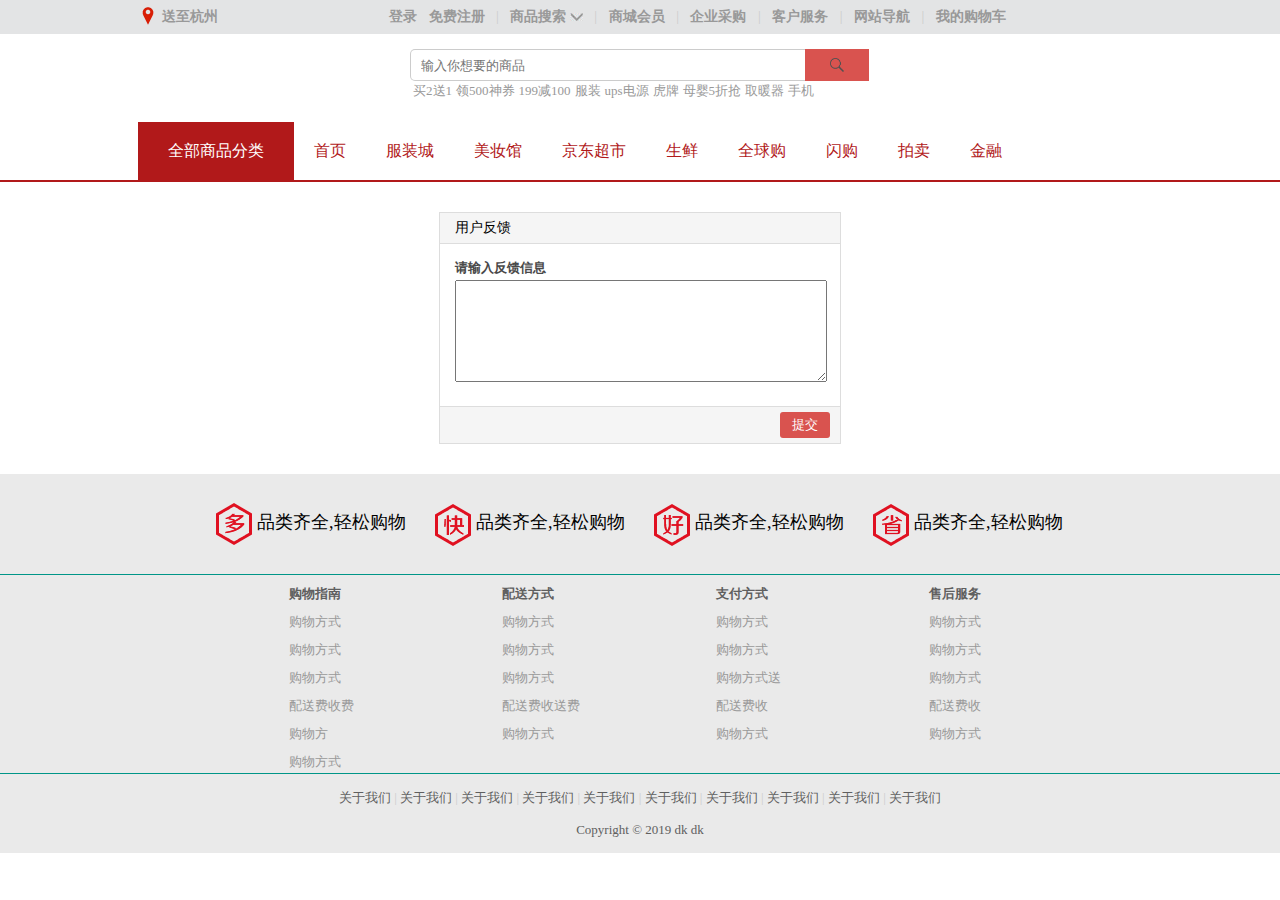
<file: userFeedback.html>
<!DOCTYPE html>
<html lang="en">
<head>
    <meta charset="UTF-8">
    <meta name="viewport" content="width=device-width, initial-scale=1.0">
    <meta http-equiv="X-UA-Compatible" content="ie=edge">
    <title>用户反馈</title>
    <link rel="icon" href="favicon.ico">
    <link rel="stylesheet" href="CSS/header_nav_footer.css">
    <script src="js/banner.js"></script>
    <script src="js/checkAccount.js"></script>
    <script src="js/loginChecked.js"></script> 
    <style>
        .content {
            margin: 30px auto;
            width: 400px;
            border: 1px solid #ddd;
        }

        .content form p:nth-of-type(1) {
            padding-left: 15px;
            border-bottom: 1px solid #ddd;
            height: 30px;
            line-height: 30px;
            font-size: 14px;
            background: #F5F5F5;
        }

        .content form p:nth-of-type(2) {
            padding: 15px 0 3px 15px;
            font-size: 13px;
            font-weight: 700;
            color: #494949;
        }

        .content form textarea {
            margin: 0px 0 20px 15px;
            width: 370px;
            height: 100px;
        }

        .content form p:nth-of-type(3) {
            height: 36px;
            border-top: 1px solid #ddd;
            background: #F5F5F5;
        }

        .content form p:nth-of-type(3) input {
            float: right;
            margin: 5px 10px;
            outline: 0;
            border: 0;
            border-radius: 3px;
            width: 50px;
            height: 26px;
            background: #D9534F;
            color: #fff;
        }
    </style>
</head>
<body>
    <div class="top">
        <div class="top_nav">
            <img class="location" src="images/icon_location.png" alt="">
            <a class="place" href="">送至杭州</a>
            <div class="top_nav_right">
                <span></span>
                <a class="login" href="login.html" id="admin">登录</a>
                <a href="register.html">免费注册</a>
                <span>|</span>
                <a href="searchResult.html">商品搜索
                    <img src="images/sanjiao_03.png" alt="">
                </a>
                <span>|</span>
                <a href="">商城会员</a>
                <span>|</span>
                <a href="">企业采购</a>
                <span>|</span>
                <a href="customerService.html">客户服务</a>
                <span>|</span>
                <a href="">网站导航</a>
                <span>|</span>
                <a href="shoppingCart.html">我的购物车</a>
            </div>   
        </div> 
    </div>
    <div class="header">
        <div class="search">
            <form action="">
                <input type="text" name="search" placeholder="输入你想要的商品"><input type="submit" value="">
            </form>
            <p>
                <a href="">买2送1</a>
                <a href="">领500神券</a>
                <a href="">199减100</a>
                <a href="">服装</a>
                <a href="">ups电源</a>
                <a href="">虎牌</a>
                <a href="">母婴5折抢</a>
                <a href="">取暖器</a>
                <a href="">手机</a>
            </p>
        </div> 
    </div>
    <div class="__nav">
       <ul>
            <li><a class="nav_first_a" href="">全部商品分类</a></li>
            <li><a href="index.html">首页</a></li>
            <li><a href="">服装城</a></li>
            <li><a href="">美妆馆</a></li>
            <li><a href="">京东超市</a></li>
            <li><a href="">生鲜</a></li>
            <li><a href="">全球购</a></li>
            <li><a href="">闪购</a></li>
            <li><a href="">拍卖</a></li>
            <li><a href="">金融</a></li>
       </ul> 
    </div>
    <div class="content">
        <form action="">
            <p>用户反馈</p>
            <p>请输入反馈信息</p>
            <textarea name="userFeedback"></textarea>
            <p>
                <input type="submit" value="提交">
            </p>
        </form>
    </div>
    <div class="footer">
        <div class="footer_one">
            <dl>
                <dt></dt>
                <dd>品类齐全,轻松购物</dd>
            </dl>
            <dl>
                <dt></dt>
                <dd>品类齐全,轻松购物</dd>
            </dl>
            <dl>
                <dt></dt>
                <dd>品类齐全,轻松购物</dd>
            </dl>
            <dl>
                <dt></dt>
                <dd>品类齐全,轻松购物</dd>
            </dl>
        </div>
        <div class="footer_two">
            <div class="footer_two_dk">
                <ul>
                    <li>购物指南</li>
                    <li><a href="">购物方式</a></li>
                    <li><a href="">购物方式</a></li>
                    <li><a href="">购物方式</a></li>
                    <li><a href="">配送费收费</a></li>
                    <li><a href="">购物方</a></li>
                    <li><a href="">购物方式</a></li>
                </ul>
                <ul>
                    <li>配送方式</li>
                    <li><a href="">购物方式</a></li>
                    <li><a href="">购物方式</a></li>
                    <li><a href="">购物方式</a></li>
                    <li><a href="">配送费收送费</a></li>
                    <li><a href="">购物方式</a></li>
                    <li><a href=""></a></li>
                </ul>
                <ul>
                    <li>支付方式</li>
                    <li><a href="">购物方式</a></li>
                    <li><a href="">购物方式</a></li>
                    <li><a href="">购物方式送</a></li>
                    <li><a href="">配送费收</a></li>
                    <li><a href="">购物方式</a></li>
                    <li><a href=""></a></li>
                </ul>
                <ul>
                    <li>售后服务</li>
                    <li><a href="">购物方式</a></li>
                    <li><a href="">购物方式</a></li>
                    <li><a href="">购物方式</a></li>
                    <li><a href="">配送费收</a></li>
                    <li><a href="">购物方式</a></li>
                    <li><a href=""></a></li>
                </ul>
            </div>  
        </div>
        <p class="footer_three">
            <a href="">关于我们</a>
            |
            <a href="">关于我们</a>
            |
            <a href="">关于我们</a>
            |
            <a href="">关于我们</a>
            |
            <a href="">关于我们</a>
            |
            <a href="">关于我们</a>
            |
            <a href="">关于我们</a>
            |
            <a href="">关于我们</a>
            |
            <a href="">关于我们</a>
            |
            <a href="">关于我们</a>
        </p>
        <p class="footer_four">Copyright &copy; 2019 dk dk</p>
    </div>
</body>
</html>
</file>
<file: CSS/index.css>
.top .top_nav .location {
    /* 加权重，改变地名与后面文字的间距 */
    margin: 6px 0 0 53px;
    vertical-align: top;
}

.top .top_nav .place {
    margin-right: 135px;
}

/* 以下主体内容区 */
body {
    background: #F6F6F6;
}

.nav {
    width: 1004px;
    margin: 20px auto 0;
}

.header_nav {
    margin: 0 0 16px 230px;
    overflow: hidden;
}

.header_nav li a {
    font-size: 16px;
    color: #525252;
    font-weight: 700;
    float: left;
    padding: 0 15px;
}

.header_nav li a:hover {
    color: #f00;
}

.body {
    width: 1004px;
    margin: 0 auto;
}
/* 内容第一行块 */
.body_one {
    /* 设置弹性，让左右大块元素都挨着边界 */
    display: flex;
    justify-content: space-between;
    position: relative;
}

.body_one ul {
    width: 200px;
    height: 485px;
    background: #6E6568;
    font-size: 14px;
    color: #fff;

}

.body_one li {
    padding: 7px 0 7px 10px;
}

.body_one ul li:first-child {
    padding-top: 19px;
}

.body_one > ul li:hover {
    background: #999395;
}

.body_one ul a {
    color: #fff;
}

.body_one ul a:hover {
    color: #f00;
}

.body_one .main_picture {
    width: 790px;
    height: 485px;
    display: flex;
    flex-wrap: wrap;
    justify-content: space-between;
    align-content: space-between;
    
}

/* 轮播图 */
/* 轮播图样式 */
.body_one .main_picture .banner_pic {
    list-style: none;
    display: flex;
    position: absolute;
    bottom: 160px;
    left: 720px; 
    width: 200px;
    height: 25px;
}
.body_one .main_picture ul{
    background: none;
}

.body_one .main_picture .banner_pic li {
    padding: 4px 10px;
    border-radius: 50%;
    opacity: 0.7;
    width: 15px;
    height: 15px;
    line-height: 15px;
    border-radius: 50%;
    text-align: center;
    margin: 0 5px;
}

.item {
    background: #ccc;
}

.active {
    background: red;
    
}
/* 轮播图样式结束 */
/* 内容第二行块 */
.body_two {
    display: flex;
    align-items: center;
    margin-top: 14px;
    width: 1004px;
    height: 50px;
    background: #E01222;
    color: #fff;
}

/* 给小钟设置动画 */
@keyframes change1 {
    0% {
        transform: rotate(0deg)
    }

    25% {
        transform: rotate(15deg)
    }

    50% {
        transform: rotate(0deg)
    }

    75% {
        transform: rotate(-15deg)
    }

    100% {
        transform: rotate(0deg)
    }
}

.body_two img {
    margin: 0 15px 0 17px;
    animation: change1 1s linear 0s infinite;
    /* 小钟一直在动 */
}

.body_two h2 {
    font-weight: 400;
}

.body_two span:nth-of-type(1) {
    font-size: 12px;
    margin: 14px 378px 0 10px;
}

.body_two span:nth-of-type(2),
.body_two span:nth-of-type(3) {
    font-size: 14px;
    margin: 10px 3px 0 3px;
}

.body_two b {
    display: block;
    width: 38px;
    height: 38px;
    line-height: 38px;
    border-radius: 5px;
    font-size: 25px;
    background: #440106;
    color: #FC0013;
    text-align: center;
}

.body_two .dian {
    display: flex;
    flex-direction: column;
    justify-content: space-between;
    align-items: center;
    width: 18px;
    height: 18px;
}

.body_two .dian div {
    /* 做时间中间的方形冒号 */
    width: 5px;
    height: 5px;
    background: #440106;
}
/* 内容第三行块 */
.body_three {
    /* 不用弹性盒子 */
    /* display:flex;
    justify-content:space-between; */
    background: #fff;
    height: 250px;
    padding: 15px 12px;
    text-align: justify;
}

.body_three::after {
    content: "";
    display: inline-block;
    width: 100%;
}

.body_three dl {
    display: inline-block;
    width: 158px;
    height: 250px;
    border: 1px solid #ccc;
    padding: 0 13px;
}

.body_three dl dt {
    height: 130px;
    padding: 15px 0;
    text-align: center;
    border-bottom: 1px solid #ccc;
}

.body_three dl dt img {
    width: 130px;
    height: 130px;
}

.body_three dl dt img:hover {
    transform: translate(-6px, -6px)
}

.body_three dl .shuoming_3 {
    height: 40px;
    line-height: 20px;
    width: 150px;
    margin: 2px 4px 10px;
    font-size: 12px;
    color: #009688;
}

.body_three dl .price_3 span {
    color: #A94442;
    font-size: 19px;
    font-weight: 700;
}

.body_three dl .price_3 .cny_3 {
    font-size: 12px;
}

.body_three dl .price_3 del {
    color: #009688;
    font-size: 11px;
    font-weight: 700;
}
/* 内容第四行块 */
.body_four {
    margin-top: 14px;
    width: 1004px;
    height: 50px;
    background: #4488A7;
    color: #fff;
}

.body_four h2 {
    float: left;
    margin-left: 17px;
    font-weight: 400;
    height: 50px;
    line-height: 50px;
}

.body_four a {
    display: inline-block;
    margin: 11px 15px 11px 0;
    padding: 0 6px;
    height: 26px;
    line-height: 26px;
    color: #fff;
    font-size: 12px;
    background: #6DA6BE;
    border: 1px solid #6DA6BE;
}

.body_four a:hover {
    border: 1px solid #fff;
}

.body_four .body_four_a {
    margin-left: 137px;
}
/* 内容第五行块 */
.body_five {
    display: flex;
    justify-content: space-between;
    height: 398px;
    background: #fff;
    padding: 14px 0 14px 9px;
}

.body_five_content {
    display: flex;
    flex-wrap: wrap;
    justify-content: space-between;
    align-content: space-between;
    width: 493px;
}

.body_five_p1 {
    width: 180px;
    height: 260px;
    overflow: hidden;
}

.body_five_content>img {
    width: 180px;
    height: 260px;
}

.four_pic {
    display: flex;
    flex-wrap: wrap;
    margin-right: 2px;
    /* justify-content: center;
    align-content: center; */
    width: 301px;
    height: 259px
}

.body_five_content dl {
    width: 150px;
    height: 129px;
}

.body_five_content dt img {
    float: right;
    margin: 15px 8px 15px 0;
    width: 90px;
    height: 90px;
}

.body_five_content dd {
    width: 59px;
}

.body_five_content dd p {}

.body_five_content dd p:nth-child(1) {
    color: #6DA6BE;
    font-size: 12px;
    margin: 15px 0 5px 4px;

}

.body_five_content dd p:nth-child(n+2) {
    color: #096E61;
    font-size: 13px;
    margin-left: 4px;
    width: 40px;
}

.four_pic dl:first-child,
.four_pic dl:nth-child(2) {
    border-bottom: 1px solid #ccc;
}

.four_pic dl:first-child,
.four_pic dl:nth-child(3) {
    border-right: 1px solid #ccc;
}

.body_five_left {
    border-right: 1px solid #ccc;
}

.body_five .body_five_p2,
.body_five_p3,
.body_five_p4 {
    width: 156px;
    height: 130px;
    /* 因为div内部的图片比div大，所以让超出div的部分隐藏，不然会浮出div,
    如果是背景图片不会浮出，但为了实现动画时显示隐藏的图片，所以用div>img*/
    overflow: hidden;
}

.body_five_p4 {
    margin-right: 9px;
}

.body_five img:hover {
    transform: translate(-6px, -6px);
}
/* 内容第六七行块，和四五一样 */
.body_sex {
    background: #ECB226;
}

.body_sex a {
    background: #EEB955;
    border: 1px solid #EEB955;
}
</file>
<file: CSS/header_nav_footer.css>
/* top+header+nav+footer */

* {
    margin: 0;
    padding: 0;
}

a {
    text-decoration: none;
    color: #999;
}

ul {
    list-style: none;
}

body {
    min-width: 1004px;
    font-family: "微软雅黑", "Microsoft YaHei", "\5FAE\8F6F\96C5\9ED1"
}

.top {
    height: 34px;
    background: #E3E4E5;
    width: 100%;
    font-weight: 600;
    font-size: 14px;
}

.top .top_nav {
    margin: 0 auto;
    width: 1004px;
    height: 34px;
}

.top_nav .location {
    margin-top: 6px;
    vertical-align: top;
    /* 图片后面有文字，让文字居中 */
}

.top_nav .place {
    display: inline-block;
    margin-right: 160px;
    line-height: 34px;
}

.top_nav_right {
    display: inline-block;
    width: 709px;
    color: #999;
}

.top_nav_right a+span {
    color: #CCC;
    font-weight: 400;
}

.top_nav_right a {
    margin: 0 8px;
}

.top a:hover {
    color: #f00;
}

.top_nav_right .login {
    margin-right: 0;
}

.header {
    margin: 0 auto;
    width: 1004px;
}

.header form input:first-child {
    width: 384px;
    height: 30px;
    border-top-left-radius: 5px;
    border-bottom-left-radius: 5px;
    outline: 0;
    border: 1px solid #CCC;
    border-right: 1px solid transparent;
    padding-left: 10px;
    vertical-align: top;
}

.header form input:last-child {
    margin-left: -1px;
    width: 64px;
    height: 32px;
    background: #D9534F url(../images/fangda_03.png) no-repeat center;
    background-size: 14px;
    outline: 0;
    border: 0;
}

.header form input:last-child:hover {
    background: #dd7c78 url(../images/fangda_03_1.png) no-repeat center;
    background-size: 14px;
}

.header p {
    padding: 0 3px;
}

.header p a {
    font-size: 13px;
}

.header .search {
    margin: 15px auto 0px;
    width: 460px;
    height: 58px;
}
/* nav部分 */
.__nav {
    width: 100%;
    margin-top: 15px;
    border-bottom: 2px solid #B1191A;
}

.__nav ul {
    overflow: hidden;
    width: 1004px;
    margin: 0 auto;
}

.__nav ul li {
    float: left;
}

.__nav ul li a {
    display: block;
    height: 58px;
    line-height: 58px;
    padding: 0 20px;
    font-size: 16px;
    color: #B1191A;

    /* font-weight: 700; */
}

.__nav ul li a:hover {
    background: #B1191A;
    color: #fff;
}

.__nav .nav_first_a {
    padding: 0 30px;
    background: #B1191A;
    color: #fff;
}
/* footer部分 */
* {
    margin: 0;
    padding: 0;
}

a {
    text-decoration: none;
    color: #999;
}

ul {
    list-style: none;
}

.footer {
    margin-top: 14px;
    width: 100%;
    background: #EAEAEA;
}

.footer_one {
    display: flex;
    justify-content: center;
    align-items: center;
    /* 宽度100%，没有定宽，但子元素定宽了，当父容器变小后，字元素由于一排放不下，会掉下来；解决给父元素加宽，或给body定min-width*/
    border-bottom: 1px solid #009688;
}

.footer_one {
    height: 100px;
}

.footer_one dl {
    margin: 0 14px;
}

.footer_one dl dt {
    display: inline-block;
    width: 37px;
    height: 43px;
    /* 先变性，再在前面的元素上加  vertical-align: middle;*/
    vertical-align: middle;

}
/* 精灵图 */
.footer_one dl:nth-child(1) dt {
    background: url("../images/ico_service.png") no-repeat 0px 0px;
}

.footer_one dl:nth-child(2) dt {
    background: url("../images/ico_service.png") no-repeat 0px -42px;
}

.footer_one dl:nth-child(3) dt {
    background: url("../images/ico_service.png") no-repeat 0px -85px;
}

.footer_one dl:nth-child(4) dt {
    background: url("../images/ico_service.png") no-repeat 0px -128px;
}

.footer_one dl dd {
    display: inline-block;
    width: 150px;
    font-size: 18px;
}

.footer_two_dk {
    width: 1004px;
    margin: 0 auto;
    display: flex;

}

.footer_two_dk ul:first-child {
    margin-left: 151px;
}

.footer_two {
    height: 198px;
    border-bottom: 1px solid #009688;
}

.footer_two ul {
    flex: 1 1 25%;
}

.footer_two ul li {
    margin: 10px 0;
}

.footer_two ul li:first-child {
    font-size: 16px;
    font-weight: 700;
    color: #5C5C5C;
}

.footer_two ul li:nth-child(n+1) {
    font-size: 13px;
    color: #5F5F5F;
}

.footer_three,
.footer_four {
    width: 1004px;
    margin: 15px auto;
    font-size: 13px;
    color: #ccc;
    text-align: center;
}

.footer_three a {
    color: #5F5F5F;
}

.footer_four {
    color: #5F5F5F;
    margin-bottom: 0;
    padding-bottom: 15px;
}
</file>
<file: CSS/commodityDetails.css>
.nav,
.body {
    /* 定宽居中 */
    width: 1004px;
    margin: 0 auto;
}

.nav .nav_top {
    height: 84px;
    background: #484848;
    margin-top: 12px;
}

.nav_top dl {
    float: left;
    height: 56px;
    padding: 14px 0;
}

.nav_top dl:nth-child(1) {
    margin-left: 100px;
}

.nav_top img {
    float: left;
    width: 56px;
    height: 56px;
    /* 图片设置圆角 */
    border-radius: 50%;
}

.nav_top dl:nth-child(1) dt img {
    width: 26px;
    height: 32px;
    margin-top: 10px;
    border-radius: 0;
}

.nav_top dl dd p {
    margin-left: 65px;
    width: 55px;
    height: 20px;
    line-height: 20px;
    font-size: 11px;
    color: #fff;
}

.nav_top dl dd p:nth-child(1) {
    padding-top: 8px;
}

.nav_top dl dd p:nth-child(2) {
    padding-bottom: 8px;
}

.nav_top dl:nth-child(1) dd p {
    margin-left: 36px;
    width: 460px;
    font-size: 13px;
    font-weight: 700;
}

.nav_one {
    width: 1004px;
    height: 26px;
    background: #333;
}

.nav ul {
    margin-left: 75px;
}

.nav_one ul li {
    float: left;
}

.nav_one ul li a {
    display: inline-block;
    font-size: 11px;
    font-weight: 700;
    width: 70px;
    height: 26px;
    line-height: 26px;
    text-align: center;
    color: #fff;
}

.nav_one ul li a:hover {
    color: red;
}

.nav_two {
    width: 1004px;
    background: #ECEBEB;
}

.nav_two ul li a {
    font-weight: 400;
    color: #333;
}

.nav_two ul li span {
    display: inline-block;
    color: #333;
    height: 26px;
    line-height: 26px;
    font-size: 10px;
}

.body_one {
    margin-top: 10px;
    overflow: hidden;
}

.body_one_left {
    float: left;
    width: 246px;
    height: 308px;
    margin-left: 100px;
    text-align: justify;
}

.body_one_left::after {
    content: "";
    display: inline-block;
    width: 100%;
}

.body_one_left img:nth-child(1) {
    width: 246px;
    height: 246px;
    box-shadow: 0 0 10px #ccc;
}

.body_one_left img:nth-child(n+2) {
    width: 48px;
    height: 48px;
    box-shadow: 0 0 5px #ccc;
}

.body_one_right {
    float: left;
    margin-left: 20px;
}

.body_one_right>p:nth-child(1) span {
    display: inline-block;
    padding: 2px 5px;
    border-radius: 4px;
    font-size: 9px;
    background: #E4393C;
    color: #fff;
}

.body_one_right>p:nth-child(1) a {
    font-size: 13px;
    font-weight: 700;
    color: #585858;
}

.body_one_right>p:nth-child(2) span {
    font-size: 8px;
    color: #E4393C;
}

.body_o_r_price {
    position: relative;
    width: 384px;
    padding: 8px 0;
    height: 63px;
    background: #F3F3F3;
}

.body_o_r_price1,
.body_o_r_price2 {
    float: left;
}

.body_o_r_price1 p {
    margin-left: 5px;
    width: 45px;
    height: 23px;
    font-size: 10px;
    color: #585858;
    vertical-align: bottom;
}

.body_o_r_price1 P:first-child {
    padding-top: 5px;
}

.body_o_r_price2 p {
    color: #E4393C;

}

.body_o_r_price2 .price span {
    display: inline-block;
    height: 21px;
    line-height: 21px;
    font-size: 13px;
    font-weight: 700;
}

.body_o_r_price2 .discount span {
    display: inline-block;
    padding: 3px 5px;
    border: 1px dashed #E4393C;
    font-size: 8px;
    background: #FFDEDF;
}

.body_o_r_price .evaluate {
    position: absolute;
    top: 3px;
    right: 0;
    display: block;
    padding: 0 3px;
    text-align: center;
    width: 39px;
    height: 24px;
    border-left: 1px solid #ccc;
}

.body_o_r_price .evaluate span {
    display: block;
    height: 12px;
    line-height: 12px;
    font-size: 9px;
    color: #585858;
}

.evaluate span:nth-child(2) {
    color: #506EC0;
}

.body_o_r_color {
    margin-top: 10px;
    width: 384px;
    height: 120px;

}

.body_o_r_color>div:first-child {
    float: left;
    margin: 5px 0 0 5px;
    width: 45px;
    height: 115px;
    font-size: 10px;
    color: #585858;
}

.select_color {
    float: left;
    width: 334px;
    height: 120px;
}

.select_color a {
    display: inline-block;
    margin: 3px 0;
    width: 105px;
    height: 30px;
    border: 1px solid #ccc;
}

.select_color a:hover {
    border: 1px solid #f00;
}

.select_color a img {
    height: 30px;
    vertical-align: middle;
}

.select_color a span {
    font-size: 10px;
    color: #5D5D5D;
    vertical-align: middle;
}

.taozhuang {
    margin: 5px 0;
    width: 384px;
    font-size: 10px;
    color: #585858;
}

.taozhuang span {
    display: inline-block;
    width: 45px;
    margin-left: 5px;

}

.taozhuang a {
    display: inline-block;
    padding: 3px 3px;
    color: #585858;
    border: 1px solid #ccc;
    background: #F7F7F7;

}

.taozhuang a:hover {
    border: 1px solid #f00;
}

.fenqi {
    padding: 7px 0 11px 0;
    border-bottom: 1px solid #ccc;
}

.addToCart {
    width: 384px;
    text-align: center;
}

.addToCart button {
    padding: 5px 7px;
    background: #D9534F;
    color: #fff;
    outline: 0;
    border: 0;
    border-radius: 5px;
}

.body_two {
    margin: 10px 0 0 100px;
}

.body_two_left {
    float: left;
    width: 140px;
    border: 1px solid #ccc;
    text-align: center;

}

.body_two_left p:first-child {
    margin-left: -1px;
    width: 142px;
    height: 26px;
    line-height: 26px;
    font-size: 12px;
    background: #E4393C;
    color: #fff;
    text-align: center;
}

.body_two_left img {
    width: 112px;
}

.body_two_left p:nth-of-type(n+2) {
    width: 140px;
    font-size: 9px;
    margin: 5px 0;
}

.body_two_left p span:nth-child(1) {
    float: right;
    margin-right: 10px;
    font-weight: 700;
    color: #E4393C;
}

.body_two_left p span:nth-child(2) {
    display: inline-block;
    width: 12px;
    height: 12px;
    line-height: 12px;
    border-radius: 50%;
    background: #E4393C;
    color: #fff;
}

.body_two_left p span:nth-child(3) {
    color: #585858;
}

.body_two_right {
    margin-left: 22px;
    width: 594px;
}

.body_two_right ul {
    width: 594px;
    overflow: hidden;
    background: #F7F7F7;
    border-bottom: 1px solid #E4393C;
}

.body_two_right,
.body_two_right ul li {
    float: left;
}

.body_two_right ul li a {
    display: block;
    height: 26px;
    line-height: 26px;
    padding: 0 15px;
    font-size: 12px;
    color: #E4393C;
    text-align: center;
}

.body_two_right ul li a:hover {
    background: #E4393C;
    color: #fff;
}

.body_two_right ul li:first-child a {
    background: #E4393C;
    color: #fff;
}

.body_two_right img {
    width: 594px; 
    /* 去白边 */
    vertical-align: middle;
   
}
</file>
<file: CSS/base.css>
/* 初始化部分 */
*{
    margin:0;
    padding: 0;
}
ul{
    list-style:none;
}
a{
    text-decoration: none;
   
}
</file>
<file: CSS/login.css>
/* 主登录样式开始 */
body{
    padding:0;
    margin: 0;
    list-style: none;
    background: #eee;
}
a{
    text-decoration: none;
}
#wrapper{
    margin: 0 auto;
    overflow: hidden;
    background: #fff;
    margin: 0 auto;
    width: 379px;
    height: 480px;
    border: 1px solid gainsboro;
    margin-top: 30px;
    border-radius: 8px;
}
#wrapper .login-text{
    text-align: center;
    font-size: 24px;
    font-weight: bold;
    margin-top: 40px;
}
.form .login-name{
    margin-left: 60px;
    font-size: 12px;
    font-weight: 600;
    color: #2b2b2c;
    margin-top: 41px;
}
.form .name{
    margin-left: 60px;
    border-bottom: 1px solid gainsboro; 
    /* margin-top: 10px; */
    margin-right:60px; 
    padding: 10px;
    
}
.form form .name input[type="text"]{
    border: 0; 
    opacity: 0.5;
    width: 220px;
    height: 25px;
    outline: 0;
}
.form .password-name{
    margin-left: 60px;
    font-size: 12px;
    font-weight: 600;
    color: #2b2b2c;
    margin-top: 20px;
    }
.form .password{
    margin-left: 60px;
    border-bottom: 1px solid gainsboro; 
    margin-right:60px; 
    padding: 10px;
        
    }
.form form .password input[type="password"]{
    border: 0;  
    opacity: 0.5;
    width: 220px;
    height: 25px;
    outline: 0;
}
.forgot{
    text-align: right;
    font-size: 12px;
    margin-right: 53px;
    margin-top: 10px;
    color: #564841;
}
.forgot a{
    color: #564841;
}
 input[type="submit"]{
    width: 285px;
    height: 35px;
    border-radius: 35px;
    margin-left:45px;
    margin-top: 22px;
    color: #fff;
    border: 0;
    background-image:linear-gradient(to right,#19c5e1 30%,#9759f2 60%,#e415fc 100%);
}
.third{
    font-size: 13px;
    margin-top:40px;
    margin-left: 157px;
}
.link ul{
    display: flex;
    justify-content: center;
}
.link ul li{
   margin:10px 5px;
}
.link .registered{
    margin-left: 157px;
}
.link .registered a{
   color: #564841;
   font-size: 13px;
}
</file>
<file: CSS/searchResult.css>
/* 参考京东商品搜索 */
.body {
    width: 1004px;
    margin: 0 auto;
}

.body .body_top {
    padding: 5px 0;
    font-size: 12px;
    font-weight: 700;
    color: #666;
}

.body .body_top a {
    color: #666;
}

.selector {
    font-size: 12px;
    color: #666;
}

.selector p {
    height: 34px;
    border-top: 1px solid #ddd;
    border-bottom: 1px solid #ddd;
    /* 单行超出打点 */
    white-space: nowrap;
    overflow: hidden;
    text-overflow: ellipsis;
}

.selector p span {
    display: inline-block;
    /*  6+6+22=34等于高，居中*/
    padding: 6px 0 6px 10px;
    font-weight: 700;
    width: 92px;
    height: 22px;
    line-height: 22px;
    background: #F3F3F3;
}

.selector p a {
    display: inline-block;
    /* 6+6+22=34等于高，居中 */
    margin: 6px 0;
    padding: 0 6px;
    height: 22px;
    line-height: 22px;
    color: #005aa0;
}

.selector p a:hover {
    color: #e4393c;
}

.body_content {
    width: 1004px;
    margin-top: 15px;
    /* 清除 */
    overflow: hidden;
}

.body_content .aside {
    float: left;
    width: 154px;
    border: 1px solid #ddd;
}

.body_content .aside_top {
    /* 给下面小内容定位用 */
    position: relative;
}

.body_content .aside_top h3 {
    margin-left: 15px;
    font-size: 14px;
    color: #e4393c;
    height: 30px;
    line-height: 30px;
}

.body_content .aside_top span {
    /* 小内容定位 */
    position: absolute;
    top: 8px;
    right: 5px;
    font-size: 9px;
    color: #ccc;
}

.body_content .aside_content {
    width: 124px;
    /* 根据图片设置宽度，给两边留空间 */
    padding: 0 15px;
}

.body_content .aside_content li {
    margin-bottom: 15px;
}

.body_content .aside_content img {
    width: 124px;
    height: 124px;
    /* 去低白边 */
    vertical-align: middle;
}

.body_content .aside_content p strong {
    font-size: 12px;
    color: #e4393c;
}

.body_content .aside_content em,
.body_content .aside_content i {
    /* strong em和i标签用来包裹价格，去掉默认样式 */
    font-style: normal;
}

.body_content .aside_content li a:nth-of-type(2) {
    display: inline-block;
    height: 32px;
    /* 两行 */
    line-height: 16px;
    /* 字体过多超过两行隐藏 */
    overflow: hidden;
    font-size: 9px;
    color: #666;
}

.body_content .aside_content li p:last-child {
    font-size: 9px;
    color: #666;
}

.body_content .aside_content li p:last-child span {
    color: #005aa0;
}

.main_content {
    float: left;
    width: 838px;
    margin-left: 10px;
}

.main_content .sort {
    width: 838px;
    height: 27px;
    /* 27=内部a高 */
    padding: 6px 0px;
    /* padding左右设置后会增加宽 */
    border-top: 1px solid #ccc;
    border-bottom: 1px solid #ccc;
    background: #F1F1F1;

}

.main_content .sort a {
    display: inline-block;
    float: left;
    width: 56px;
    height: 25px;
    color: #e4393c;
    background: #fff;
    /* 高25+2=27 */
    border: 1px solid #ccc;
    font-size: 12px;
    vertical-align: top;
    /* 不设置vertical-align: top，a会掉下来一点 */

}

.main_content .sort a:first-child {
    /* 把a顶到后面，27距离由下面content_subject中li算出的11+11+5=27 */
    margin-left: 27px;
    background: #e4393c;
    color: #fff;
    border-color: #e4393c;
    /* 上面设置过boeder，只改变颜色 */
}

.main_content .sort a:hover {
    border: 1px solid #e4393c;
}

.main_content .sort a span {
    display: inline-block;
    height: 25px;
    line-height: 25px;
    margin-left: 10px;
    vertical-align: top;
    /* 必须span和i同时设置vertical-align: top，不然调整i的margin-top时，span会跟着动 */
}

.main_content .sort .arrow {
    display: inline-block;
    /* inline-block的基线问题 */
    vertical-align: top;
    /* 必须span和i同时设置vertical-align: top，不然调整i的margin-top时，span会跟着动 */
    margin-top: 7px;
    width: 7px;
    height: 11px;
    /* 精灵图 */
    background: url("../images/JD/sprite-arrow.png") no-repeat 0 -100px;
}

.main_content .sort a:first-child .arrow {
    /* 第一个箭头单独白色 */
    background: url("../images/JD/sprite-arrow.png") no-repeat 0 -120px;
}

.content_subject {
    /* 838-11*2 =816*/
    width: 816px;
    /* 11根据Li内边距算出来的*/
    padding: 0 11px;
    overflow: hidden;

}

.content_subject ul li {
    float: left;
    /* 给li定宽170+2+10=182 */
    border: 1px solid transparent;
    /* 由于下面要有鼠标放在li上有border，所以要提前把border加上，不然border会增加宽度，破坏布局，挤下来 */
    /* 为了不让border紧紧包裹内容，设置padding */
    padding: 5px;
    width: 170px;
    /* 内容写完后根据内容定高 */
    height: 271px;
    /* 加入li左右边距为x，为了最左最右和中间的距离都相等，则10x分配剩余空间（10x中有2x是content_subject的内边距）
    10x=838-182*4 x=11*/
    margin: 16px 11px;
    /* 16px,由控制台调整 */
}

.content_subject ul li:hover {
    /* 为了不破坏布局，要在hover之前就加透明的border */
    border: 1px solid #ccc;
    /* 阴影 */
    box-shadow: 0 0 10px #ccc;
}

.content_subject ul li a img {
    width: 170px;
    height: 170px;
    /* 去低白边 */
    vertical-align: middle;
}

.content_subject ul li p strong {
    display: block;
    /* 加高 */
    margin: 5px 0;
    font-size: 15px;
    color: #e4393c;
}

.content_subject ul li p strong em {
    font-size: 10px;
}

.content_subject ul li p strong em,
.content_subject ul li p strong i {
    /* strong em和i标签用来包裹价格，去掉默认样式 */
    font-style: normal;
}

.content_subject li a:nth-of-type(2) {
    display: inline-block;
    height: 32px;
    /* 两行 */
    line-height: 16px;
    /* 字体过多超过两行隐藏 */
    overflow: hidden;
    font-size: 10px;
    color: #666;
}

.content_subject li p:nth-of-type(2) {
    font-size: 10px;
    color: #19A093;
}

.content_subject li p:nth-of-type(2) a {
    color: #005aa0;
}

.content_subject li>a:last-child {
    font-size: 10px;
    color: #f00;
}

.bottom_page {
    overflow: hidden;
}

.bottom_page span {
    display: block;
    float: right;
    margin-right: 27px;
}

.bottom_page span a {
    display: block;
    float: left;
    width: 28px;
    height: 28px;
    line-height: 28px;
    border-top: 1px solid #ccc;
    border-right: 1px solid #ccc;
    border-bottom: 1px solid #ccc;
    text-align: center;
    font-size: 11px;
    color: #337AB7;
}

.bottom_page span a:hover {
    background: #CCC;
}

.bottom_page span a:nth-child(1) {
    border-left: 1px solid #ccc;
}

.bottom_page span a:nth-child(2) {
    background: #337AB7;
    color: #fff;
}
</file>
<file: CSS/shoppingCart.css>
.body_one_box {
    width: 100%;
    height: 130px;
    background: #F5F5F5;
}

.body_one {
    width: 1004px;
    margin: 0 auto;
}

.body_one>p {
    padding: 20px 0;
}

.body_one p img {
    width: 20px;
    vertical-align: middle;
}

.body_one p span {
    font-size: 20px;
    color: #71B247;
    vertical-align: middle;
}



.body_one dl dt {
    float: left;
}

.body_one dl dt img {
    width: 50px;
}

.body_one dl dd p {
    white-space: nowrap;
    overflow: hidden;
    text-overflow: ellipsis;
    width: 500px;
    margin-left: 58px;
}

.body_one dl dd p:nth-child(1) {
    font-size: 13px;
    height: 30px;
}

.body_one dl dd p:nth-child(2) {
    font-size: 10px;
    color: #B8B8B8;
}

.body_one .jiesuan a {
    display: inline-block;
    height: 35px;
    line-height: 35px;
    text-align: center;
    padding: 0 10px;
    font-size: 14px;
}

.body_one .jiesuan a:nth-of-type(1) {
    width: 104px;
    background: #fff;
    color: #E4393C;
    border: 1px solid transparent;
}

.body_one .jiesuan a:nth-of-type(2) {
    width: 120px;
    background: #E4393C;
    color: #fff;
}

.body_one .jiesuan a:nth-of-type(1):hover {
    border: 1px solid #E4393C;
}

.body_one .jiesuan {
    float: right;
    margin: 80px 64px 0 0;
}

.body>p {
    width: 1004px;
    margin: 25px auto;
    font-size: 13px;
    font-weight: 700;
    color: #737373;
}

.body_two {
    width: 1004px;
    margin: 0 auto;
    margin-bottom: 20px;
    text-align: justify;
}

.body_two:after {
    content: "";
    display: inline-block;
    width: 100%;
}

.body_two dl {
    display: inline-block;
    margin: 3px 0;
}

.body_two dl dt img {
    width: 85px;
    float: left;
}

.body_two dl dd {
    margin-left: 90px;
    width: 140px;
}

.body_two dl dd a:nth-child(1) {
    display: block;
    font-size: 10px;
    color: #585858;
    height: 34px;
    line-height: 17px;
}

.body_two dl dd a:nth-child(2) {
    display: block;
    font-size: 9px;
    font-weight: 700;
    color: #E4393C;
    margin: 6px 0;
}

.body_two dl dd button {
    background: #fff url("../images/sidebar/shopping-car.png") no-repeat 6px 50%;
    background-size: 11px 9px;
    height: 22px;
    padding: 0px 6px 0px 22px;
    font-size: 11px;
    color: #E4393C;
    outline: 0;
    border: 1px solid #E4393C;
}

.body_two dl dd button:hover {
    color: red;
    font-weight: 700;
}
</file>
